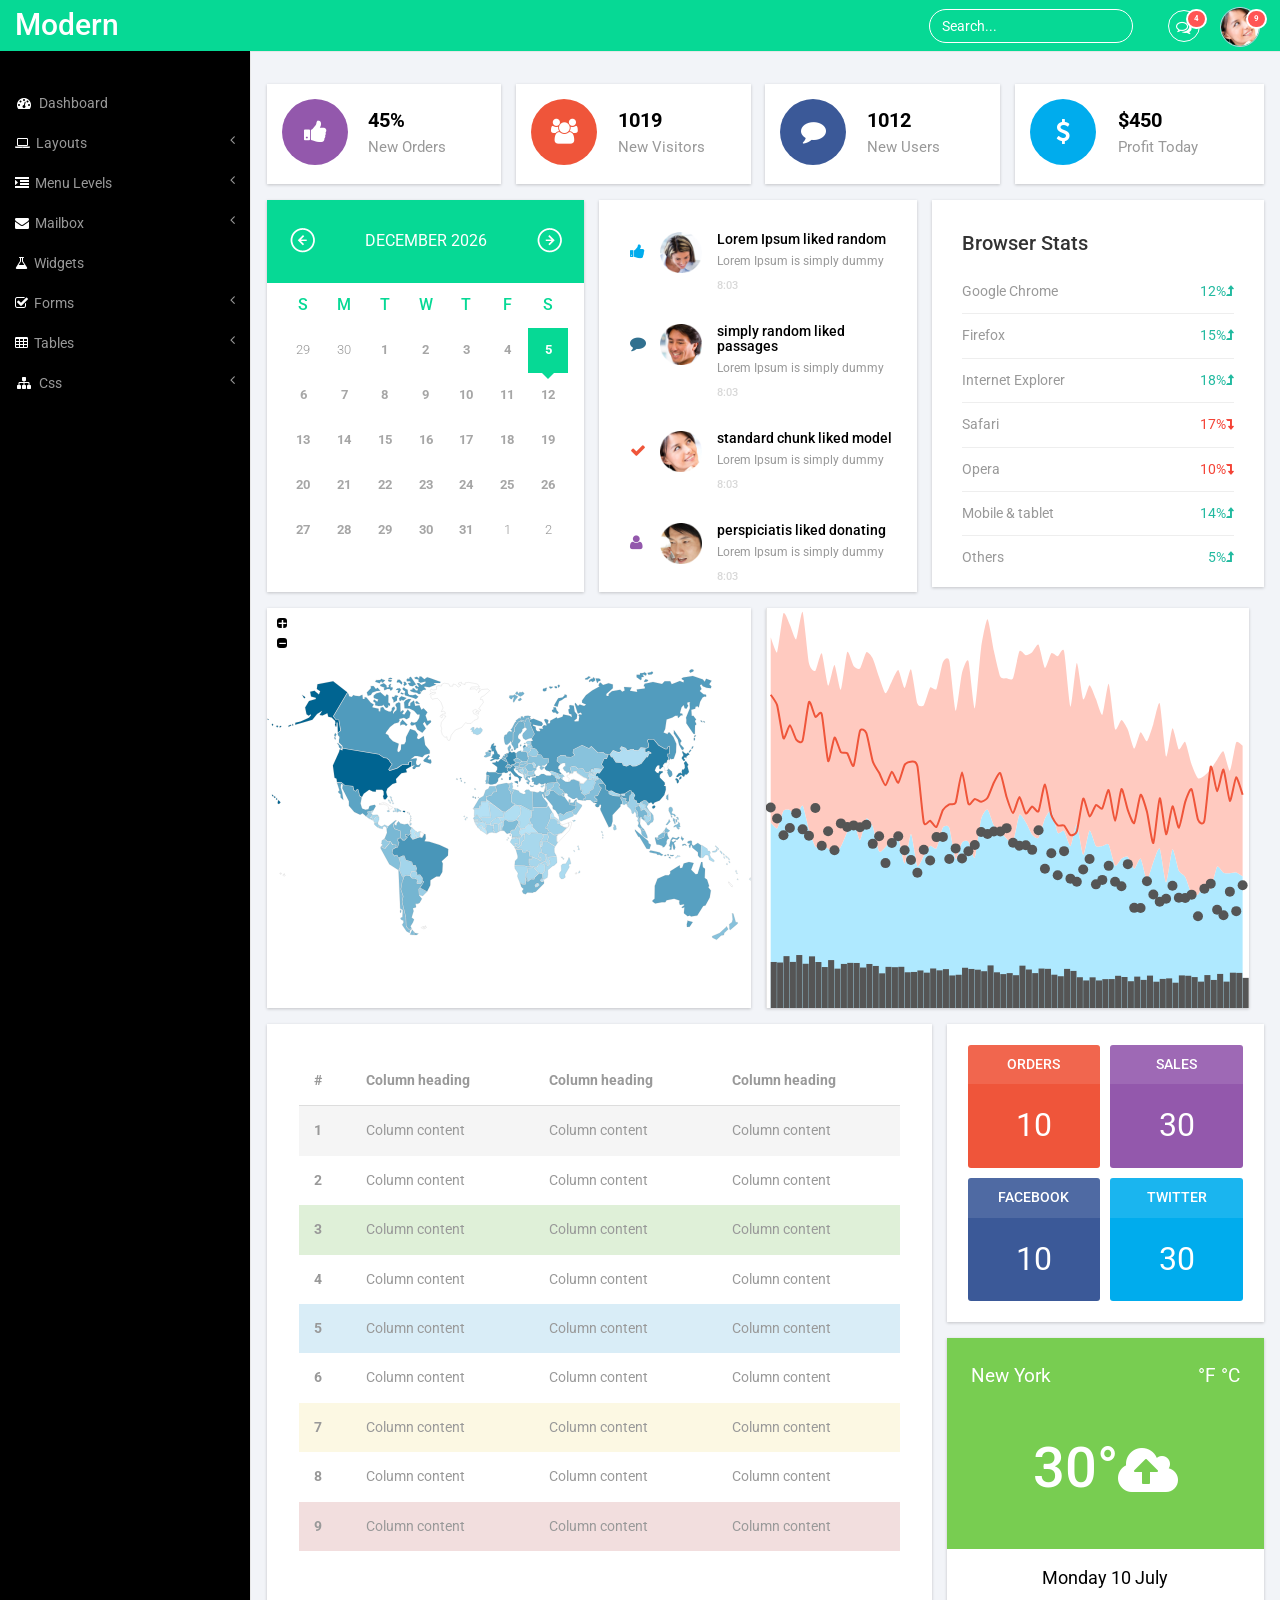
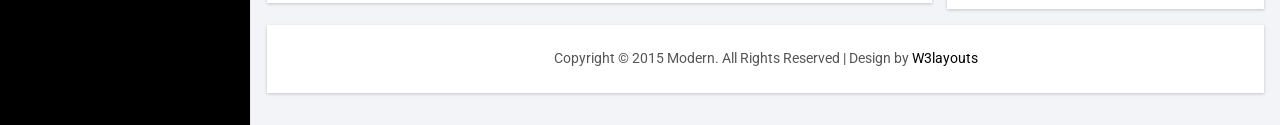
<file: admin_assets/index.html>
<!--
Author: W3layouts
Author URL: http://w3layouts.com
License: Creative Commons Attribution 3.0 Unported
License URL: http://creativecommons.org/licenses/by/3.0/
-->
<!DOCTYPE HTML>
<html>
<head>
<title>Modern an Admin Panel Category Flat Bootstarp Resposive Website Template | Home :: w3layouts</title>
<meta name="viewport" content="width=device-width, initial-scale=1">
<meta http-equiv="Content-Type" content="text/html; charset=utf-8" />
<meta name="keywords" content="Modern Responsive web template, Bootstrap Web Templates, Flat Web Templates, Andriod Compatible web template, 
Smartphone Compatible web template, free webdesigns for Nokia, Samsung, LG, SonyErricsson, Motorola web design" />
<script type="application/x-javascript"> addEventListener("load", function() { setTimeout(hideURLbar, 0); }, false); function hideURLbar(){ window.scrollTo(0,1); } </script>
 <!-- Bootstrap Core CSS -->
<link href="css/bootstrap.min.css" rel='stylesheet' type='text/css' />
<!-- Custom CSS -->
<link href="css/style.css" rel='stylesheet' type='text/css' />
<!-- Graph CSS -->
<link href="css/lines.css" rel='stylesheet' type='text/css' />
<link href="css/font-awesome.css" rel="stylesheet"> 
<!-- jQuery -->
<script src="js/jquery.min.js"></script>
<!----webfonts--->
<link href='http://fonts.googleapis.com/css?family=Roboto:400,100,300,500,700,900' rel='stylesheet' type='text/css'>
<!---//webfonts--->  
<!-- Nav CSS -->
<link href="css/custom.css" rel="stylesheet">
<!-- Metis Menu Plugin JavaScript -->
<script src="js/metisMenu.min.js"></script>
<script src="js/custom.js"></script>
<!-- Graph JavaScript -->
<script src="js/d3.v3.js"></script>
<script src="js/rickshaw.js"></script>
</head>
<body>
<div id="wrapper">
     <!-- Navigation -->
        <nav class="top1 navbar navbar-default navbar-static-top" role="navigation" style="margin-bottom: 0">
            <div class="navbar-header">
                <button type="button" class="navbar-toggle" data-toggle="collapse" data-target=".navbar-collapse">
                    <span class="sr-only">Toggle navigation</span>
                    <span class="icon-bar"></span>
                    <span class="icon-bar"></span>
                    <span class="icon-bar"></span>
                </button>
                <a class="navbar-brand" href="index.html">Modern</a>
            </div>
            <!-- /.navbar-header -->
            <ul class="nav navbar-nav navbar-right">
				<li class="dropdown">
	        		<a href="#" class="dropdown-toggle" data-toggle="dropdown" aria-expanded="false"><i class="fa fa-comments-o"></i><span class="badge">4</span></a>
	        		<ul class="dropdown-menu">
						<li class="dropdown-menu-header">
							<strong>Messages</strong>
							<div class="progress thin">
							  <div class="progress-bar progress-bar-success" role="progressbar" aria-valuenow="40" aria-valuemin="0" aria-valuemax="100" style="width: 40%">
							    <span class="sr-only">40% Complete (success)</span>
							  </div>
							</div>
						</li>
						<li class="avatar">
							<a href="#">
								<img src="images/1.png" alt=""/>
								<div>New message</div>
								<small>1 minute ago</small>
								<span class="label label-info">NEW</span>
							</a>
						</li>
						<li class="avatar">
							<a href="#">
								<img src="images/2.png" alt=""/>
								<div>New message</div>
								<small>1 minute ago</small>
								<span class="label label-info">NEW</span>
							</a>
						</li>
						<li class="avatar">
							<a href="#">
								<img src="images/3.png" alt=""/>
								<div>New message</div>
								<small>1 minute ago</small>
							</a>
						</li>
						<li class="avatar">
							<a href="#">
								<img src="images/4.png" alt=""/>
								<div>New message</div>
								<small>1 minute ago</small>
							</a>
						</li>
						<li class="avatar">
							<a href="#">
								<img src="images/5.png" alt=""/>
								<div>New message</div>
								<small>1 minute ago</small>
							</a>
						</li>
						<li class="avatar">
							<a href="#">
								<img src="images/pic1.png" alt=""/>
								<div>New message</div>
								<small>1 minute ago</small>
							</a>
						</li>
						<li class="dropdown-menu-footer text-center">
							<a href="#">View all messages</a>
						</li>	
	        		</ul>
	      		</li>
			    <li class="dropdown">
	        		<a href="#" class="dropdown-toggle avatar" data-toggle="dropdown"><img src="images/1.png"><span class="badge">9</span></a>
	        		<ul class="dropdown-menu">
						<li class="dropdown-menu-header text-center">
							<strong>Account</strong>
						</li>
						<li class="m_2"><a href="#"><i class="fa fa-bell-o"></i> Updates <span class="label label-info">42</span></a></li>
						<li class="m_2"><a href="#"><i class="fa fa-envelope-o"></i> Messages <span class="label label-success">42</span></a></li>
						<li class="m_2"><a href="#"><i class="fa fa-tasks"></i> Tasks <span class="label label-danger">42</span></a></li>
						<li><a href="#"><i class="fa fa-comments"></i> Comments <span class="label label-warning">42</span></a></li>
						<li class="dropdown-menu-header text-center">
							<strong>Settings</strong>
						</li>
						<li class="m_2"><a href="#"><i class="fa fa-user"></i> Profile</a></li>
						<li class="m_2"><a href="#"><i class="fa fa-wrench"></i> Settings</a></li>
						<li class="m_2"><a href="#"><i class="fa fa-usd"></i> Payments <span class="label label-default">42</span></a></li>
						<li class="m_2"><a href="#"><i class="fa fa-file"></i> Projects <span class="label label-primary">42</span></a></li>
						<li class="divider"></li>
						<li class="m_2"><a href="#"><i class="fa fa-shield"></i> Lock Profile</a></li>
						<li class="m_2"><a href="#"><i class="fa fa-lock"></i> Logout</a></li>	
	        		</ul>
	      		</li>
			</ul>
			<form class="navbar-form navbar-right">
              <input type="text" class="form-control" value="Search..." onfocus="this.value = '';" onblur="if (this.value == '') {this.value = 'Search...';}">
            </form>
            <div class="navbar-default sidebar" role="navigation">
                <div class="sidebar-nav navbar-collapse">
                    <ul class="nav" id="side-menu">
                        <li>
                            <a href="index.html"><i class="fa fa-dashboard fa-fw nav_icon"></i>Dashboard</a>
                        </li>
                        <li>
                            <a href="#"><i class="fa fa-laptop nav_icon"></i>Layouts<span class="fa arrow"></span></a>
                            <ul class="nav nav-second-level">
                                <li>
                                    <a href="grids.html">Grid System</a>
                                </li>
                            </ul>
                            <!-- /.nav-second-level -->
                        </li>
                        <li>
                            <a href="#"><i class="fa fa-indent nav_icon"></i>Menu Levels<span class="fa arrow"></span></a>
                            <ul class="nav nav-second-level">
                                <li>
                                    <a href="graphs.html">Graphs</a>
                                </li>
                                <li>
                                    <a href="typography.html">Typography</a>
                                </li>
                            </ul>
                            <!-- /.nav-second-level -->
                        </li>
                        <li>
                            <a href="#"><i class="fa fa-envelope nav_icon"></i>Mailbox<span class="fa arrow"></span></a>
                            <ul class="nav nav-second-level">
                                <li>
                                    <a href="inbox.html">Inbox</a>
                                </li>
                                <li>
                                    <a href="compose.html">Compose email</a>
                                </li>
                            </ul>
                            <!-- /.nav-second-level -->
                        </li>
                        <li>
                            <a href="widgets.html"><i class="fa fa-flask nav_icon"></i>Widgets</a>
                        </li>
                         <li>
                            <a href="#"><i class="fa fa-check-square-o nav_icon"></i>Forms<span class="fa arrow"></span></a>
                            <ul class="nav nav-second-level">
                                <li>
                                    <a href="forms.html">Basic Forms</a>
                                </li>
                                <li>
                                    <a href="validation.html">Validation</a>
                                </li>
                            </ul>
                            <!-- /.nav-second-level -->
                        </li>
                        <li>
                            <a href="#"><i class="fa fa-table nav_icon"></i>Tables<span class="fa arrow"></span></a>
                            <ul class="nav nav-second-level">
                                <li>
                                    <a href="basic_tables.html">Basic Tables</a>
                                </li>
                            </ul>
                            <!-- /.nav-second-level -->
                        </li>
                        <li>
                            <a href="#"><i class="fa fa-sitemap fa-fw nav_icon"></i>Css<span class="fa arrow"></span></a>
                            <ul class="nav nav-second-level">
                                <li>
                                    <a href="media.html">Media</a>
                                </li>
                                <li>
                                    <a href="login.html">Login</a>
                                </li>
                            </ul>
                            <!-- /.nav-second-level -->
                        </li>
                    </ul>
                </div>
                <!-- /.sidebar-collapse -->
            </div>
            <!-- /.navbar-static-side -->
        </nav>
        <div id="page-wrapper">
        <div class="graphs">
     	<div class="col_3">
        	<div class="col-md-3 widget widget1">
        		<div class="r3_counter_box">
                    <i class="pull-left fa fa-thumbs-up icon-rounded"></i>
                    <div class="stats">
                      <h5><strong>45%</strong></h5>
                      <span>New Orders</span>
                    </div>
                </div>
        	</div>
        	<div class="col-md-3 widget widget1">
        		<div class="r3_counter_box">
                    <i class="pull-left fa fa-users user1 icon-rounded"></i>
                    <div class="stats">
                      <h5><strong>1019</strong></h5>
                      <span>New Visitors</span>
                    </div>
                </div>
        	</div>
        	<div class="col-md-3 widget widget1">
        		<div class="r3_counter_box">
                    <i class="pull-left fa fa-comment user2 icon-rounded"></i>
                    <div class="stats">
                      <h5><strong>1012</strong></h5>
                      <span>New Users</span>
                    </div>
                </div>
        	</div>
        	<div class="col-md-3 widget">
        		<div class="r3_counter_box">
                    <i class="pull-left fa fa-dollar dollar1 icon-rounded"></i>
                    <div class="stats">
                      <h5><strong>$450</strong></h5>
                      <span>Profit Today</span>
                    </div>
                </div>
        	 </div>
        	<div class="clearfix"> </div>
      </div>
      <div class="col_1">
		    <div class="col-md-4 span_7">	
		      <div class="cal1 cal_2"><div class="clndr"><div class="clndr-controls"><div class="clndr-control-button"><p class="clndr-previous-button">previous</p></div><div class="month">July 2015</div><div class="clndr-control-button rightalign"><p class="clndr-next-button">next</p></div></div><table class="clndr-table" border="0" cellspacing="0" cellpadding="0"><thead><tr class="header-days"><td class="header-day">S</td><td class="header-day">M</td><td class="header-day">T</td><td class="header-day">W</td><td class="header-day">T</td><td class="header-day">F</td><td class="header-day">S</td></tr></thead><tbody><tr><td class="day adjacent-month last-month calendar-day-2015-06-28"><div class="day-contents">28</div></td><td class="day adjacent-month last-month calendar-day-2015-06-29"><div class="day-contents">29</div></td><td class="day adjacent-month last-month calendar-day-2015-06-30"><div class="day-contents">30</div></td><td class="day calendar-day-2015-07-01"><div class="day-contents">1</div></td><td class="day calendar-day-2015-07-02"><div class="day-contents">2</div></td><td class="day calendar-day-2015-07-03"><div class="day-contents">3</div></td><td class="day calendar-day-2015-07-04"><div class="day-contents">4</div></td></tr><tr><td class="day calendar-day-2015-07-05"><div class="day-contents">5</div></td><td class="day calendar-day-2015-07-06"><div class="day-contents">6</div></td><td class="day calendar-day-2015-07-07"><div class="day-contents">7</div></td><td class="day calendar-day-2015-07-08"><div class="day-contents">8</div></td><td class="day calendar-day-2015-07-09"><div class="day-contents">9</div></td><td class="day calendar-day-2015-07-10"><div class="day-contents">10</div></td><td class="day calendar-day-2015-07-11"><div class="day-contents">11</div></td></tr><tr><td class="day calendar-day-2015-07-12"><div class="day-contents">12</div></td><td class="day calendar-day-2015-07-13"><div class="day-contents">13</div></td><td class="day calendar-day-2015-07-14"><div class="day-contents">14</div></td><td class="day calendar-day-2015-07-15"><div class="day-contents">15</div></td><td class="day calendar-day-2015-07-16"><div class="day-contents">16</div></td><td class="day calendar-day-2015-07-17"><div class="day-contents">17</div></td><td class="day calendar-day-2015-07-18"><div class="day-contents">18</div></td></tr><tr><td class="day calendar-day-2015-07-19"><div class="day-contents">19</div></td><td class="day calendar-day-2015-07-20"><div class="day-contents">20</div></td><td class="day calendar-day-2015-07-21"><div class="day-contents">21</div></td><td class="day calendar-day-2015-07-22"><div class="day-contents">22</div></td><td class="day calendar-day-2015-07-23"><div class="day-contents">23</div></td><td class="day calendar-day-2015-07-24"><div class="day-contents">24</div></td><td class="day calendar-day-2015-07-25"><div class="day-contents">25</div></td></tr><tr><td class="day calendar-day-2015-07-26"><div class="day-contents">26</div></td><td class="day calendar-day-2015-07-27"><div class="day-contents">27</div></td><td class="day calendar-day-2015-07-28"><div class="day-contents">28</div></td><td class="day calendar-day-2015-07-29"><div class="day-contents">29</div></td><td class="day calendar-day-2015-07-30"><div class="day-contents">30</div></td><td class="day calendar-day-2015-07-31"><div class="day-contents">31</div></td><td class="day adjacent-month next-month calendar-day-2015-08-01"><div class="day-contents">1</div></td></tr></tbody></table></div></div>
		    </div>
		    <div class="col-md-4 span_8">
		       <div class="activity_box">
		        <div class="scrollbar" id="style-2">
                   <div class="activity-row">
	                 <div class="col-xs-1"><i class="fa fa-thumbs-up text-info icon_13"> </i>  </div>
	                 <div class="col-xs-3 activity-img"><img src='images/5.png' class="img-responsive" alt=""/></div>
	                 <div class="col-xs-8 activity-desc">
	                 	<h5><a href="#">Lorem Ipsum</a> liked <a href="#">random</a></h5>
	                    <p>Lorem Ipsum is simply dummy</p>
	                    <h6>8:03</h6>
	                 </div>
	                 <div class="clearfix"> </div>
                    </div>
	  			    <div class="activity-row">
	                 <div class="col-xs-1"><i class="fa fa-comment text-info"></i> </div>
	                 <div class="col-xs-3 activity-img"><img src='images/3.png' class="img-responsive" alt=""/></div>
	                 <div class="col-xs-8 activity-desc">
	                 	<h5><a href="#">simply random</a> liked <a href="#">passages</a></h5>
	                    <p>Lorem Ipsum is simply dummy</p>
	                    <h6>8:03</h6>
	                 </div>
	                 <div class="clearfix"> </div>
                    </div>
                    <div class="activity-row">
	                 <div class="col-xs-1"><i class="fa fa-check text-info icon_11"></i></div>
	                 <div class="col-xs-3 activity-img"><img src='images/1.png' class="img-responsive" alt=""/></div>
	                 <div class="col-xs-8 activity-desc">
	                 	<h5><a href="#">standard chunk</a> liked <a href="#">model</a></h5>
	                    <p>Lorem Ipsum is simply dummy</p>
	                    <h6>8:03</h6>
	                 </div>
	                 <div class="clearfix"> </div>
                    </div>
                    <div class="activity-row1">
	                 <div class="col-xs-1"><i class="fa fa-user text-info icon_12"></i></div>
	                 <div class="col-xs-3 activity-img"><img src='images/4.png' class="img-responsive" alt=""/></div>
	                 <div class="col-xs-8 activity-desc">
	                 	<h5><a href="#">perspiciatis</a> liked <a href="#">donating</a></h5>
	                    <p>Lorem Ipsum is simply dummy</p>
	                    <h6>8:03</h6>
	                 </div>
	                 <div class="clearfix"> </div>
                     </div>
	  		        </div>
		          </div>
		    </div>
			<div class="col-md-4 stats-info">
                <div class="panel-heading">
                    <h4 class="panel-title">Browser Stats</h4>
                </div>
                <div class="panel-body">
                    <ul class="list-unstyled">
                        <li>Google Chrome<div class="text-success pull-right">12%<i class="fa fa-level-up"></i></div></li>
                        <li>Firefox<div class="text-success pull-right">15%<i class="fa fa-level-up"></i></div></li>
                        <li>Internet Explorer<div class="text-success pull-right">18%<i class="fa fa-level-up"></i></div></li>
                        <li>Safari<div class="text-danger pull-right">17%<i class="fa fa-level-down"></i></div></li>
                        <li>Opera<div class="text-danger pull-right">10%<i class="fa fa-level-down"></i></div></li>
                        <li>Mobile &amp; tablet<div class="text-success pull-right">14%<i class="fa fa-level-up"></i></div></li>
                        <li class="last">Others<div class="text-success pull-right">5%<i class="fa fa-level-up"></i></div></li> 
                    </ul>
                </div>
            </div>
            <div class="clearfix"> </div>
	  </div>
	  <div class="span_11">
		<div class="col-md-6 col_4">
		  <div class="map_container"><div id="vmap" style="width: 100%; height: 400px;"></div></div>
		  <!----Calender -------->
			<link rel="stylesheet" href="css/clndr.css" type="text/css" />
			<script src="js/underscore-min.js" type="text/javascript"></script>
			<script src= "js/moment-2.2.1.js" type="text/javascript"></script>
			<script src="js/clndr.js" type="text/javascript"></script>
			<script src="js/site.js" type="text/javascript"></script>
			<!----End Calender -------->
		</div>
		<div class="col-md-6 col_5">
		  <div id="chart_container">
		   <div id="chart"></div>
	       <div id="slider"></div>
<script>

var seriesData = [ [], [], [], [], [] ];
var random = new Rickshaw.Fixtures.RandomData(50);

for (var i = 0; i < 75; i++) {
	random.addData(seriesData);
}

var graph = new Rickshaw.Graph( {
	element: document.getElementById("chart"),
	renderer: 'multi',
	
	dotSize: 5,
	series: [
		{
			name: 'temperature',
			data: seriesData.shift(),
			color: '#AFE9FF',
			renderer: 'stack'
		}, {
			name: 'heat index',
			data: seriesData.shift(),
			color: '#FFCAC0',
			renderer: 'stack'
		}, {
			name: 'dewpoint',
			data: seriesData.shift(),
			color: '#555',
			renderer: 'scatterplot'
		}, {
			name: 'pop',
			data: seriesData.shift().map(function(d) { return { x: d.x, y: d.y / 4 } }),
			color: '#555',
			renderer: 'bar'
		}, {
			name: 'humidity',
			data: seriesData.shift().map(function(d) { return { x: d.x, y: d.y * 1.5 } }),
			renderer: 'line',
			color: '#ef553a'
		}
	]
} );


graph.render();

var detail = new Rickshaw.Graph.HoverDetail({
	graph: graph
});
</script>
</div>
	      <!-- map -->
<link href="css/jqvmap.css" rel='stylesheet' type='text/css' />
<script src="js/jquery.vmap.js"></script>
<script src="js/jquery.vmap.sampledata.js" type="text/javascript"></script>
<script src="js/jquery.vmap.world.js" type="text/javascript"></script>
<script type="text/javascript">
	jQuery(document).ready(function() {
		jQuery('#vmap').vectorMap({
		    map: 'world_en',
		    backgroundColor: '#333333',
		    color: '#ffffff',
		    hoverOpacity: 0.7,
		    selectedColor: '#666666',
		    enableZoom: true,
		    showTooltip: true,
		    values: sample_data,
		    scaleColors: ['#C8EEFF', '#006491'],
		    normalizeFunction: 'polynomial'
		});
	});
</script>
<!-- //map -->
       </div>
       <div class="clearfix"> </div>
    </div>
    <div class="content_bottom">
     <div class="col-md-8 span_3">
		  <div class="bs-example1" data-example-id="contextual-table">
		    <table class="table">
		      <thead>
		        <tr>
		          <th>#</th>
		          <th>Column heading</th>
		          <th>Column heading</th>
		          <th>Column heading</th>
		        </tr>
		      </thead>
		      <tbody>
		        <tr class="active">
		          <th scope="row">1</th>
		          <td>Column content</td>
		          <td>Column content</td>
		          <td>Column content</td>
		        </tr>
		        <tr>
		          <th scope="row">2</th>
		          <td>Column content</td>
		          <td>Column content</td>
		          <td>Column content</td>
		        </tr>
		        <tr class="success">
		          <th scope="row">3</th>
		          <td>Column content</td>
		          <td>Column content</td>
		          <td>Column content</td>
		        </tr>
		        <tr>
		          <th scope="row">4</th>
		          <td>Column content</td>
		          <td>Column content</td>
		          <td>Column content</td>
		        </tr>
		        <tr class="info">
		          <th scope="row">5</th>
		          <td>Column content</td>
		          <td>Column content</td>
		          <td>Column content</td>
		        </tr>
		        <tr>
		          <th scope="row">6</th>
		          <td>Column content</td>
		          <td>Column content</td>
		          <td>Column content</td>
		        </tr>
		        <tr class="warning">
		          <th scope="row">7</th>
		          <td>Column content</td>
		          <td>Column content</td>
		          <td>Column content</td>
		        </tr>
		        <tr>
		          <th scope="row">8</th>
		          <td>Column content</td>
		          <td>Column content</td>
		          <td>Column content</td>
		        </tr>
		        <tr class="danger">
		          <th scope="row">9</th>
		          <td>Column content</td>
		          <td>Column content</td>
		          <td>Column content</td>
		        </tr>
		      </tbody>
		    </table>
		   </div>
	   </div>
	   <div class="col-md-4 span_4">
		 <div class="col_2">
		  <div class="box_1">
		   <div class="col-md-6 col_1_of_2 span_1_of_2">
             <a class="tiles_info">
			    <div class="tiles-head red1">
			        <div class="text-center">Orders</div>
			    </div>
			    <div class="tiles-body red">10</div>
			 </a>
		   </div>
		   <div class="col-md-6 col_1_of_2 span_1_of_2">
              <a class="tiles_info tiles_blue">
			    <div class="tiles-head tiles_blue1">
			        <div class="text-center">Sales</div>
			    </div>
			    <div class="tiles-body blue1">30</div>
			  </a>
		   </div>
		   <div class="clearfix"> </div>
		 </div>
		 <div class="box_1">
		   <div class="col-md-6 col_1_of_2 span_1_of_2">
             <a class="tiles_info">
			    <div class="tiles-head fb1">
			        <div class="text-center">Facebook</div>
			    </div>
			    <div class="tiles-body fb2">10</div>
			 </a>
		   </div>
		   <div class="col-md-6 col_1_of_2 span_1_of_2">
              <a class="tiles_info tiles_blue">
			    <div class="tiles-head tw1">
			        <div class="text-center">Twitter</div>
			    </div>
			    <div class="tiles-body tw2">30</div>
			  </a>
		   </div>
		   <div class="clearfix"> </div>
		   </div>
		  </div>
		  <div class="cloud">
			<div class="grid-date">
				<div class="date">
					<p class="date-in">New York</p>
					<span class="date-on">°F °C </span>
					<div class="clearfix"> </div>							
				</div>
				<h4>30°<i class="fa fa-cloud-upload"> </i></h4>
			</div>
			<p class="monday">Monday 10 July</p>
		  </div>
		</div>
		<div class="clearfix"> </div>
	    </div>
		<div class="copy">
            <p>Copyright &copy; 2015 Modern. All Rights Reserved | Design by <a href="http://w3layouts.com/" target="_blank">W3layouts</a> </p>
	    </div>
		</div>
       </div>
      <!-- /#page-wrapper -->
   </div>
    <!-- /#wrapper -->
    <!-- Bootstrap Core JavaScript -->
    <script src="js/bootstrap.min.js"></script>
</body>
</html>
</file>
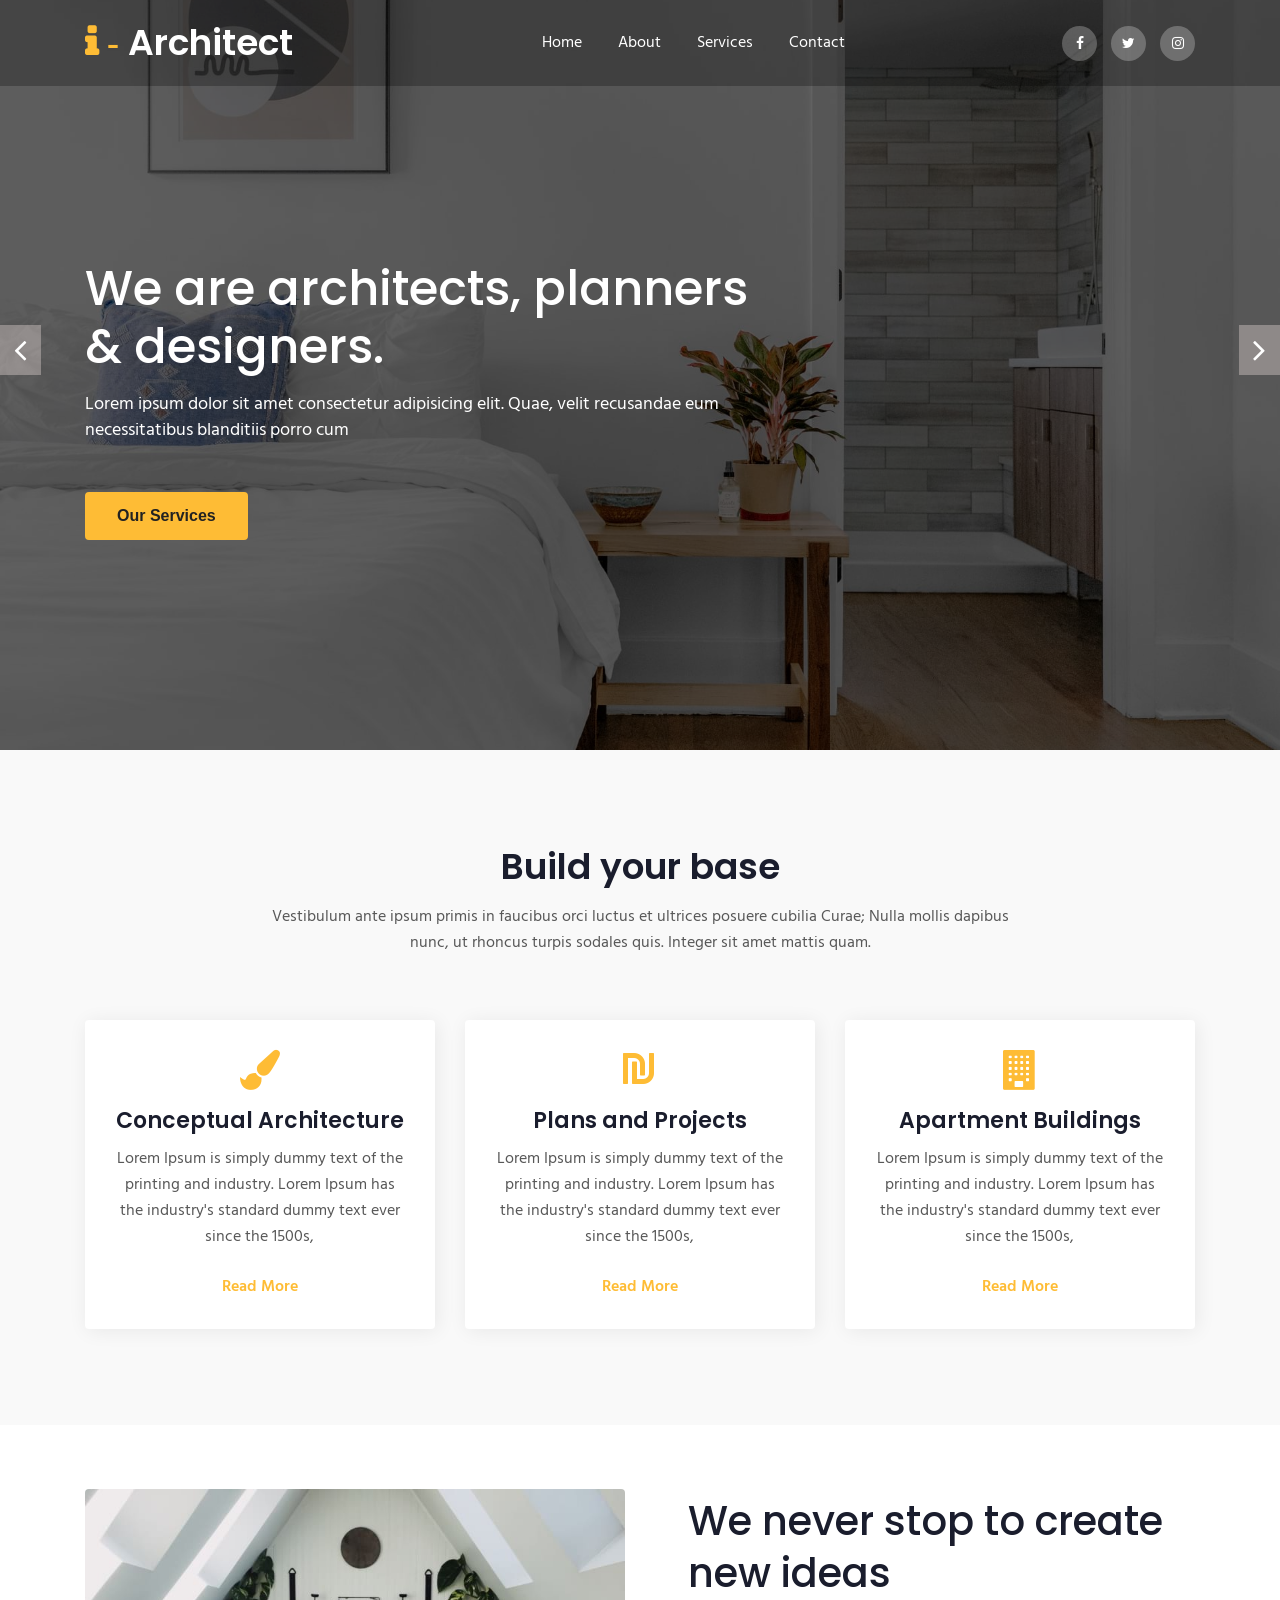
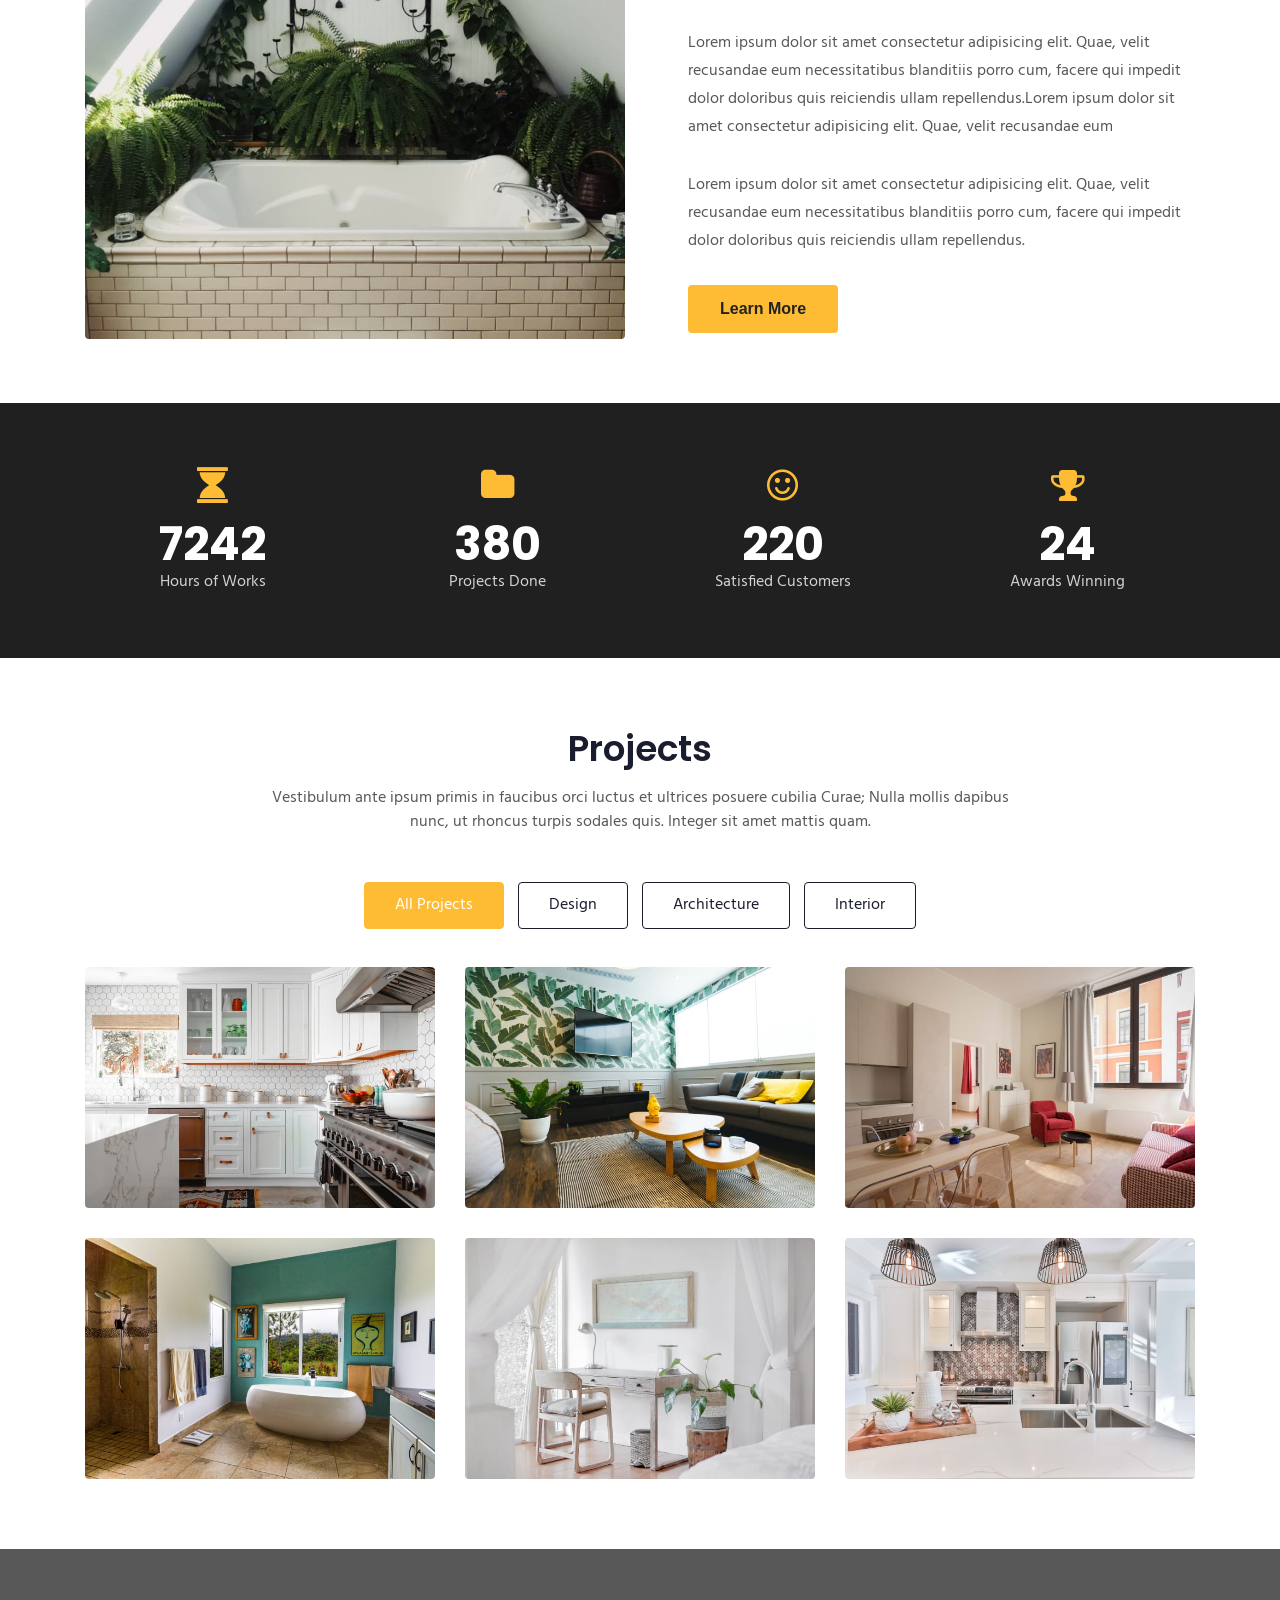
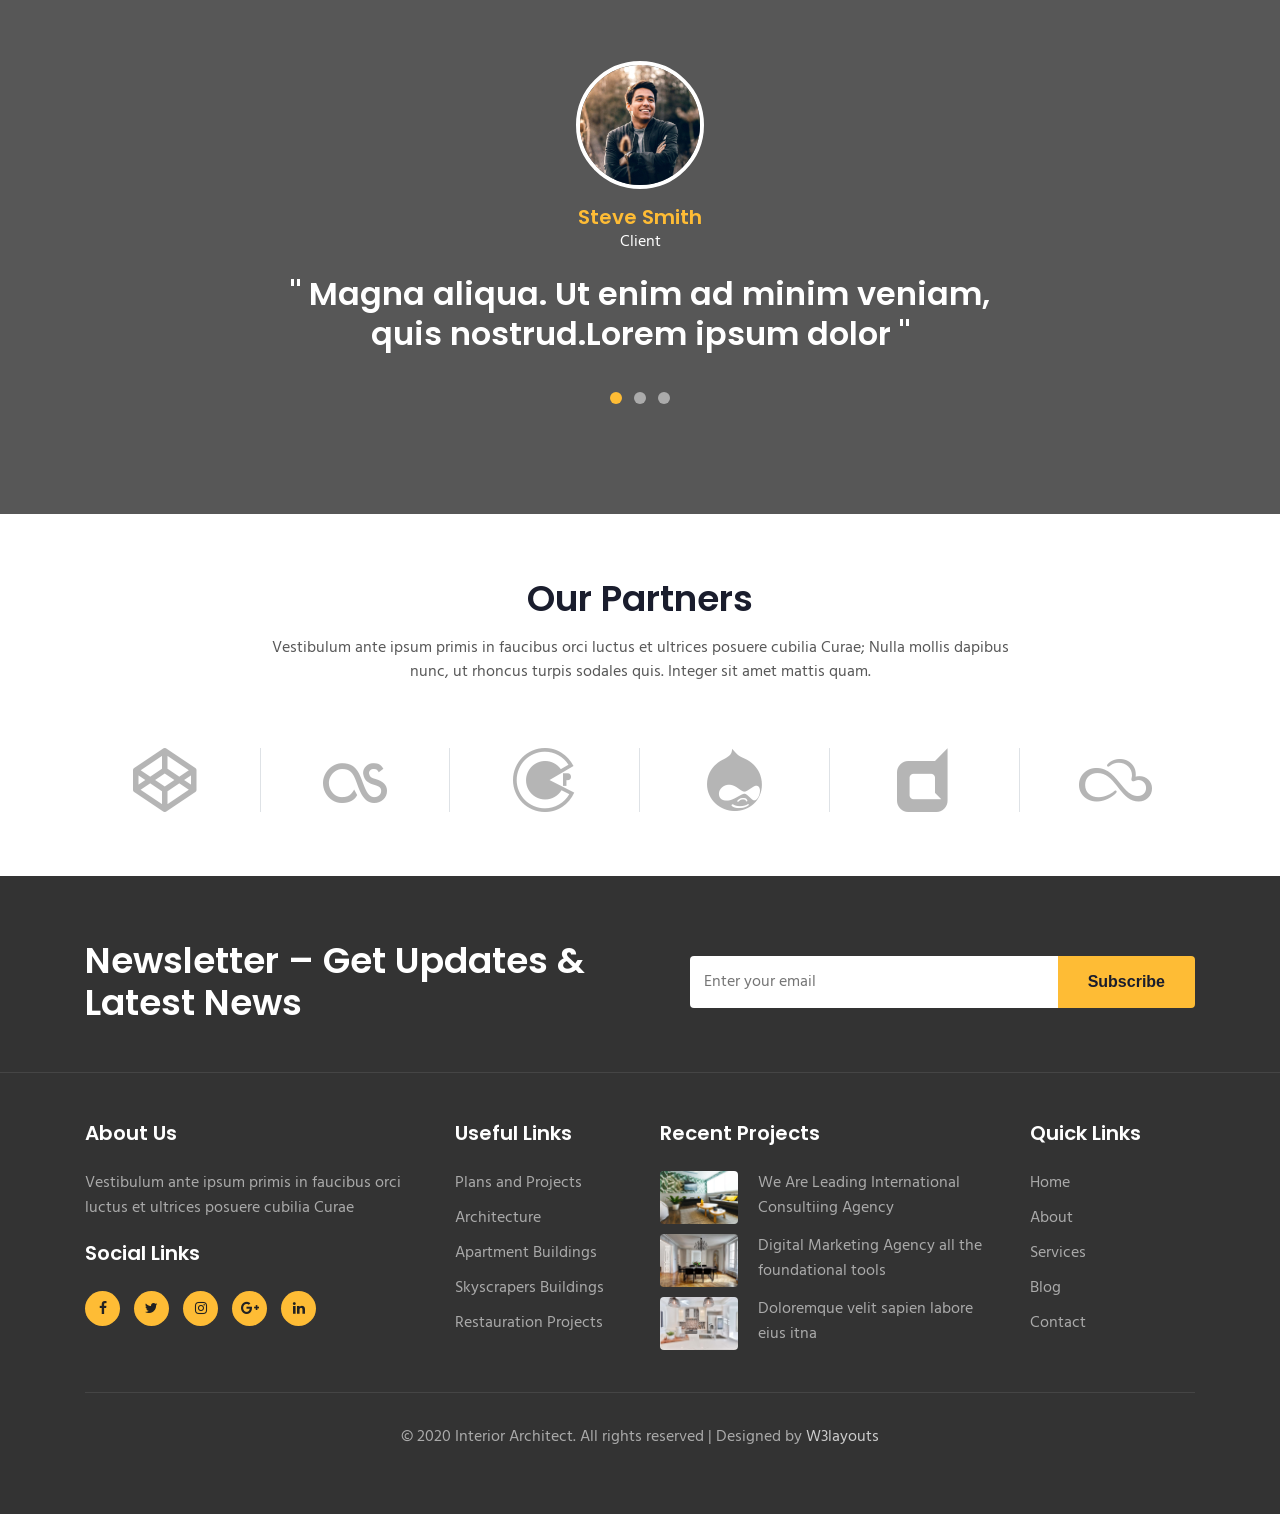
<file: architect_assets/index.html>
<!--
Author: W3layouts
Author URL: http://w3layouts.com
-->
<!doctype html>
<html lang="en">
  <head>
    <!-- Required meta tags -->
    <meta charset="utf-8">
    <meta name="viewport" content="width=device-width, initial-scale=1, shrink-to-fit=no">

    <title>Interior Architect an Interior Category Bootstrap Responsive Website Template | Home :: W3layouts</title>
     <!-- web fonts -->
    <link href="//fonts.googleapis.com/css?family=Poppins:300,400,500,600,700,800,900&display=swap" rel="stylesheet">
    <link href="//fonts.googleapis.com/css?family=Hind&display=swap" rel="stylesheet">
    <!-- //web fonts -->
    <!-- Template CSS -->
    <link rel="stylesheet" href="assets/css/style-starter.css">
  </head>
  <body>

<section class="w3l-bootstrap-header">
  <nav class="navbar navbar-expand-lg navbar-light py-lg-3 py-2">
    <div class="container">
      <a class="navbar-brand" href="index.html"><span class="fa fa-info"> -</span> Architect</a>
      <!-- if logo is image enable this   
    <a class="navbar-brand" href="#index.html">
        <img src="image-path" alt="Your logo" title="Your logo" style="height:35px;" />
    </a> -->
      <button class="navbar-toggler" type="button" data-toggle="collapse" data-target="#navbarSupportedContent"
        aria-controls="navbarSupportedContent" aria-expanded="false" aria-label="Toggle navigation">
        <span class="navbar-toggler-icon fa fa-bars"></span>
      </button>

      <div class="collapse navbar-collapse" id="navbarSupportedContent">
        <ul class="navbar-nav mx-auto">
          <li class="nav-item">
            <a class="nav-link" href="index.html">Home</a>
          </li>
          <li class="nav-item">
            <a class="nav-link" href="about.html">About</a>
          </li>
          <li class="nav-item">
            <a class="nav-link" href="services.html">Services</a>
          </li>
         
        
          <li class="nav-item">
            <a class="nav-link" href="contact.html">Contact</a>
          </li>
        </ul>
        <div class="main-social-head">
            <a href="#facebook" class="facebook"><span class="fa fa-facebook"></span></a>
            <a href="#twitter" class="twitter"><span class="fa fa-twitter"></span></a>
            <a href="#instagram" class="instagram"><span class="fa fa-instagram"></span></a>
        </div>
      </div>
    </div>
  </nav>
</section>
<section class="w3l-main-slider" id="home">
  <!-- main-slider -->
  <div class="companies20-content">
    
    <div class="owl-one owl-carousel owl-theme">
      <div class="item">
        <li>
          <div class="slider-info banner-view bg bg2" data-selector=".bg.bg2">
            <div class="banner-info">
              <div class="container">
                <div class="banner-info-bg mr-auto">
                  <h5> We are architects, planners &amp; designers.</h5>
                  <p>Lorem ipsum dolor sit amet consectetur adipisicing elit. Quae, velit recusandae eum necessitatibus blanditiis porro cum</p>
                  <a class="btn btn-secondary btn-theme2 mt-md-5 mt-4" href="services.html"> Our Services</a>
                </div>
              </div>
            </div>
          </div>
        </li>
      </div>
      <div class="item">
        <li>
          <div class="slider-info  banner-view banner-top1 bg bg2" data-selector=".bg.bg2">
            <div class="banner-info">
              <div class="container">
                <div class="banner-info-bg mr-auto">
                  <h5>We Create Beautiful Home Exteriors.</h5>
                  <p>Lorem ipsum dolor sit amet consectetur adipisicing elit. Quae, velit recusandae eum necessitatibus blanditiis porro cum</p>
                  <a class="btn btn-secondary btn-theme2 mt-md-5 mt-4" href="contact.html"> Contact Us</a>
                </div>
              </div>
            </div>
          </div>
        </li>
      </div>
      <div class="item">
        <li>
          <div class="slider-info banner-view banner-top2 bg bg2" data-selector=".bg.bg2">
            <div class="banner-info">
              <div class="container">
                <div class="banner-info-bg mr-auto">
                  <h5>Exceptional Designing For Exceptional Spaces</h5>
                  <p>Lorem ipsum dolor sit amet consectetur adipisicing elit. Quae, velit recusandae eum necessitatibus blanditiis porro cum</p>
                  <a class="btn btn-secondary btn-theme2 mt-md-5 mt-4" href="about.html"> About Us</a>
                </div>
              </div>
            </div>
          </div>
        </li>
      </div>
      <div class="item">
        <li>
          <div class="slider-info banner-view banner-top3 bg bg2" data-selector=".bg.bg2">
            <div class="banner-info">
              <div class="container">
                <div class="banner-info-bg mr-auto">
                  <h5>Giving Your Home a New Style Every Style</h5>
                  <p>Lorem ipsum dolor sit amet consectetur adipisicing elit. Quae, velit recusandae eum necessitatibus blanditiis porro cum</p>
                  <a class="btn btn-secondary btn-theme2 mt-md-5 mt-4" href="services.html">Read More</a>
                </div>
              </div>
            </div>
          </div>
        </li>
      </div>
    </div>
  </div>

</div>


  <script src="assets/js/owl.carousel.js"></script>
  <!-- script for -->
  <script>
    $(document).ready(function () {
      $('.owl-one').owlCarousel({
        loop: true,
        margin: 0,
        nav: false,
        responsiveClass: true,
        autoplay: false,
        autoplayTimeout: 5000,
        autoplaySpeed: 1000,
        autoplayHoverPause: false,
        responsive: {
          0: {
            items: 1,
            nav: false
          },
          480: {
            items: 1,
            nav: false
          },
          667: {
            items: 1,
            nav: true
          },
          1000: {
            items: 1,
            nav: true
          }
        }
      })
    })
  </script>
  <!-- //script -->
  <!-- /main-slider -->
</section>
 <!--  services section -->
<section class="w3l-index6" id="about">
  <div class="features-with-17_sur py-5">
    <div class="container py-lg-5">
      <div class="heading text-center mx-auto mb-5">
        <h3 class="head">Build your base</h3>
        <p class="my-3 head"> Vestibulum ante ipsum primis in faucibus orci luctus et ultrices posuere cubilia Curae;
        Nulla mollis dapibus nunc, ut rhoncus
        turpis sodales quis. Integer sit amet mattis quam.</p>
      </div>
      <div class="features-with-17-top_sur mt-5 pt-3">
        <div class="row">
          <div class="col-lg-4 col-md-6 mt-md-0 mt-4">
            <div class="features-with-17-right-tp_sur">
              <div class="features-with-17-left1 mb-3">
                <span class="fa fa-paint-brush" aria-hidden="true"></span>
              </div>
              <div class="features-with-17-left2">
                <h6><a href="#url">Conceptual Architecture</a></h6>
                <p> Lorem Ipsum is simply dummy text of the printing and industry.
                  Lorem Ipsum has the industry's standard dummy text ever since the 1500s,</p>
                  <a href="services.html" class="actionbg">Read More </a>
              </div>
            </div>
          </div>
          <div class="col-lg-4 col-md-6 mt-md-0 mt-5">
            <div class="features-with-17-right-tp_sur">
              <div class="features-with-17-left1 mb-3">
                <span class="fa fa-ils" aria-hidden="true"></span>
              </div>
              <div class="features-with-17-left2">
                <h6><a href="#url">Plans and Projects</a></h6>
                <p> Lorem Ipsum is simply dummy text of the printing and industry.
                  Lorem Ipsum has the industry's standard dummy text ever since the 1500s,</p>
                  <a href="services.html" class="actionbg">Read More </a>
              </div>
            </div>
          </div>
          <div class="col-lg-4 col-md-6 mt-lg-0 mt-5">
            <div class="features-with-17-right-tp_sur">
              <div class="features-with-17-left1 mb-3">
                <span class="fa fa-building" aria-hidden="true"></span>
              </div>
              <div class="features-with-17-left2">
                <h6><a href="#url">Apartment Buildings</a> </h6>
                <p> Lorem Ipsum is simply dummy text of the printing and industry.
                  Lorem Ipsum has the industry's standard dummy text ever since the 1500s,</p>
                  <a href="services.html" class="actionbg">Read More </a>
              </div>
            </div>
          </div>
        </div>
      </div>
    </div>
  </div>
</section>
 <!--  //services section -->
 <!--  About section -->
 <div class="w3l-about1 py-5" id="about">
  <div class="container py-lg-3">
   
    <div class="aboutgrids row">
      <div class="col-lg-6 aboutgrid2">
        <img src="assets/images/a2.jpg" alt="about image" class="img-fluid" />
      </div>
      <div class="col-lg-6 aboutgrid1 mt-lg-0 mt-4 pl-lg-5">
        <h4>We never stop to create new ideas</h4>
        <p>Lorem ipsum dolor sit amet consectetur adipisicing elit. Quae, velit recusandae eum necessitatibus blanditiis porro cum, facere qui impedit dolor doloribus quis reiciendis ullam repellendus.Lorem ipsum dolor sit amet consectetur adipisicing elit. Quae, velit recusandae eum </p>
        <p>Lorem ipsum dolor sit amet consectetur adipisicing elit. Quae, velit recusandae eum necessitatibus blanditiis porro cum, facere qui impedit dolor doloribus quis reiciendis ullam repellendus.</p>

        <a class="btn btn-secondary btn-theme2" href="about.html"> Learn More</a>
      </div>
    </div>
  </div>
</div>
 <!--  //About section -->
<!-- specifications -->
<section class="w3l-specifications-9">
    <div class="main-w3 py-5" id="stats">
        <div class="container py-md-3">
            
           <div class="main-cont-wthree-fea row ">
                <div class="grids-speci1 col-lg-3 col-6">
                    <div class="spec-2 text-center">
                     <span class="fa fa-hourglass"></span>
                    <h3 class="title-spe">7242</h3>
                    <p>Hours of Works</p>
                </div>
                </div>
                <div class="grids-speci1 midd-eff-spe col-lg-3 col-6">
                    <div class="spec-2 text-center">
                        <span class="fa fa-folder"></span>
                    <h3 class="title-spe">380</h3>
                    <p>Projects Done</p>
                    </div>
                </div>
                <div class="grids-speci1 las-but col-lg-3 col-6  mt-lg-0 mt-4">
                    <div class="spec-2 text-center">
                        <span class="fa fa-smile-o"></span>
                    <h3 class="title-spe">220</h3>
                    <p>Satisfied Customers</p>
                    </div>
                </div>
                <div class="grids-speci1 las-t col-lg-3 col-6  mt-lg-0 mt-4">
                    <div class="spec-2 text-center">
                        <span class="fa fa-trophy"></span>
                        <h3 class="title-spe">24 </h3>
                        <p>Awards Winning</p>
                        </div>
                    </div>
            </div>
            
        </div>
    </div>
    <!-- //specifications -->
</section>
<div class="products-4" id="gallery">
    <!-- Products4 block -->
    <div id="products4-block" class="text-center">
        <div class="container">
            <div class="heading text-center mx-auto mb-5">
                <h3 class="head">Projects</h3>
                <p class="my-3 head"> Vestibulum ante ipsum primis in faucibus orci luctus et ultrices posuere cubilia Curae;
                Nulla mollis dapibus nunc, ut rhoncus
                turpis sodales quis. Integer sit amet mattis quam.</p>
              </div>
            <input id="tab1" type="radio" name="tabs" checked>
            <label class="tabtle" for="tab1">All Projects</label>

            <input id="tab2" type="radio" name="tabs">
            <label class="tabtle" for="tab2">Design</label>

            <input id="tab3" type="radio" name="tabs">
            <label class="tabtle" for="tab3">Architecture</label>

            <input id="tab4" type="radio" name="tabs">
            <label class="tabtle" for="tab4">Interior</label>

            <section id="content1" class="tab-content text-left">
                <div class="d-grid grid-col-3">
                    <div class="product">
                        <a href="assets/images/g1.jpg" data-lightbox="example-set"
                            data-title="Lorem ipsum dolor sit amet consectetur adipisicing elit. Numquam architecto, ex veritatis">
                            <figure>
                                <img src="assets/images/g1.jpg" class="img-responsive" alt="" />
                            </figure>
                        </a>
                        
                    </div>
                    <div class="product">
                        <a href="assets/images/g2.jpg" data-lightbox="example-set"
                            data-title="Lorem ipsum dolor sit amet consectetur adipisicing elit. Numquam architecto, ex veritatis">
                            <figure>
                                <img src="assets/images/g2.jpg" class="img-responsive" alt="" />
                            </figure>
                        </a>
                        
                    </div>
                    <div class="product">
                        <a href="assets/images/g3.jpg" data-lightbox="example-set"
                            data-title="Lorem ipsum dolor sit amet consectetur adipisicing elit. Numquam architecto, ex veritatis">
                            <figure>
                                <img src="assets/images/g3.jpg" class="img-responsive" alt="" />
                            </figure>
                        </a>
                        
                    </div>
                    <div class="product">
                        <a href="assets/images/g4.jpg" data-lightbox="example-set"
                            data-title="Lorem ipsum dolor sit amet consectetur adipisicing elit. Numquam architecto, ex veritatis">
                            <figure>
                                <img src="assets/images/g4.jpg" class="img-responsive" alt="" />
                            </figure>
                        </a>
                        
                    </div>
                    <div class="product">
                        <a href="assets/images/g5.jpg" data-lightbox="example-set"
                            data-title="Lorem ipsum dolor sit amet consectetur adipisicing elit. Numquam architecto, ex veritatis">
                            <figure>
                                <img src="assets/images/g5.jpg" class="img-responsive" alt="" />
                            </figure>
                        </a>
                       
                    </div>
                    <div class="product">
                        <a href="assets/images/g6.jpg" data-lightbox="example-set"
                            data-title="Lorem ipsum dolor sit amet consectetur adipisicing elit. Numquam architecto, ex veritatis">
                            <figure>
                                <img src="assets/images/g6.jpg" class="img-responsive" alt="" />
                            </figure>
                        </a>
                        
                    </div>
                    
                    
                </div>
            </section>

            <section id="content2" class="tab-content text-left">
                <div class="d-grid grid-col-3">
                    <div class="product">
                        <a href="assets/images/g7.jpg" data-lightbox="example-set"
                            data-title="Lorem ipsum dolor sit amet consectetur adipisicing elit. Numquam architecto, ex veritatis">
                            <figure>
                                <img src="assets/images/g7.jpg" class="img-responsive" alt="" />
                            </figure>
                        </a>
                        
                    </div>
                    <div class="product">
                        <a href="assets/images/g8.jpg" data-lightbox="example-set"
                            data-title="Lorem ipsum dolor sit amet consectetur adipisicing elit. Numquam architecto, ex veritatis">
                            <figure>
                                <img src="assets/images/g8.jpg" class="img-responsive" alt="" />
                            </figure>
                        </a>
                       
                    </div>
                    <div class="product">
                        <a href="assets/images/g1.jpg" data-lightbox="example-set"
                            data-title="Lorem ipsum dolor sit amet consectetur adipisicing elit. Numquam architecto, ex veritatis">
                            <figure>
                                <img src="assets/images/g1.jpg" class="img-responsive" alt="" />
                            </figure>
                        </a>
                       
                    </div>
                    <div class="product">
                        <a href="assets/images/g2.jpg" data-lightbox="example-set"
                            data-title="Lorem ipsum dolor sit amet consectetur adipisicing elit. Numquam architecto, ex veritatis">
                            <figure>
                                <img src="assets/images/g2.jpg" class="img-responsive" alt="" />
                            </figure>
                        </a>
                       
                    </div>
                    <div class="product">
                        <a href="assets/images/g3.jpg" data-lightbox="example-set"
                            data-title="Lorem ipsum dolor sit amet consectetur adipisicing elit. Numquam architecto, ex veritatis">
                            <figure>
                                <img src="assets/images/g3.jpg" class="img-responsive" alt="" />
                            </figure>
                        </a>
                        
                    </div>
                    <div class="product">
                        <a href="assets/images/g4.jpg" data-lightbox="example-set"
                            data-title="Lorem ipsum dolor sit amet consectetur adipisicing elit. Numquam architecto, ex veritatis">
                            <figure>
                                <img src="assets/images/g4.jpg" class="img-responsive" alt="" />
                            </figure>
                        </a>
                        
                    </div>
                </div>
            </section>

            <section id="content3" class="tab-content text-left">
                <div class="d-grid grid-col-3">
                    <div class="product">
                        <a href="assets/images/g5.jpg" data-lightbox="example-set"
                            data-title="Lorem ipsum dolor sit amet consectetur adipisicing elit. Numquam architecto, ex veritatis">
                            <figure>
                                <img src="assets/images/g5.jpg" class="img-responsive" alt="" />
                            </figure>
                        </a>
                      
                    </div>
                    <div class="product">
                        <a href="assets/images/g6.jpg" data-lightbox="example-set"
                            data-title="Lorem ipsum dolor sit amet consectetur adipisicing elit. Numquam architecto, ex veritatis">
                            <figure>
                                <img src="assets/images/g6.jpg" class="img-responsive" alt="" />
                            </figure>
                        </a>
                       
                    </div>
                    <div class="product">
                        <a href="assets/images/g7.jpg" data-lightbox="example-set"
                            data-title="Lorem ipsum dolor sit amet consectetur adipisicing elit. Numquam architecto, ex veritatis">
                            <figure>
                                <img src="assets/images/g7.jpg" class="img-responsive" alt="" />
                            </figure>
                        </a>
                        
                    </div>
                </div>
            </section>

            <section id="content4" class="tab-content text-left">
                <div class="d-grid grid-col-3">
                    <div class="product">
                        <a href="assets/images/g8.jpg" data-lightbox="example-set"
                            data-title="Lorem ipsum dolor sit amet consectetur adipisicing elit. Numquam architecto, ex veritatis">
                            <figure>
                                <img src="assets/images/g8.jpg" class="img-responsive" alt="" />
                            </figure>
                        </a>
                        
                    </div>
                    <div class="product">
                        <a href="assets/images/g1.jpg" data-lightbox="example-set"
                            data-title="Lorem ipsum dolor sit amet consectetur adipisicing elit. Numquam architecto, ex veritatis">
                            <figure>
                                <img src="assets/images/g1.jpg" class="img-responsive" alt="" />
                            </figure>
                        </a>
                        
                    </div>
                </div>
            </section>
        </div>
    </div>
    <!-- Products4 block -->
</div>
<script src="assets/js/jquery-3.3.1.min.js"></script>
<script src="assets/js/lightbox-plus-jquery.min.js"></script>
<!-- customers4 block -->
<section class="w3l-customers-4" id="testimonials">
  <div id="customers4-block" class="py-5">
    <div class="container py-md-3">


      <div id="customerhnyCarousel" class="carousel slide" data-ride="carousel">

        <ol class="carousel-indicators">
          <li data-target="#customerhnyCarousel" data-slide-to="0" class="active"></li>
          <li data-target="#customerhnyCarousel" data-slide-to="1"></li>
          <li data-target="#customerhnyCarousel" data-slide-to="2"></li>
        </ol>
        <!-- Carousel items -->
        <div class="carousel-inner pb-5 mb-md-5 pt-md-5">

          <div class="carousel-item active">
            <div class="section-title">
              <div class="item-top">
                <div class="item text-center">
                  <div class="imgTitle">
                    <img src="assets/images/c1.jpg" class="img-responsive" alt="" />
                  </div>
                  <h6 class="mt-3">Steve Smith</h6>
                  <p class="">Client</p>
                  <h5>" Magna aliqua. Ut enim ad minim veniam, quis nostrud.Lorem ipsum dolor " </h5>

                </div>
              </div>
            </div>
          </div>
          <!--.item-->

          <div class="carousel-item">
            <div class="section-title">
              <div class="item-top">
                <div class="item text-center">
                  <div class="imgTitle">
                    <img src="assets/images/c2.jpg" class="img-responsive" alt="" />
                  </div>
                  <h6 class="mt-3">Jessey Rider</h6>
                  <p class="">Worker</p>
                  <h5>" Magna aliqua. Ut enim ad minim veniam, quis nostrud.Lorem ipsum dolor " </h5>

                </div>
              </div>
            </div>

          </div>
          <!--.item-->
          <div class="carousel-item">
            <div class="section-title">
              <div class="item-top">
                <div class="item text-center">
                  <div class="imgTitle">
                    <img src="assets/images/c3.jpg" class="img-responsive" alt="" />
                  </div>
                  <h6 class="mt-3">Mark Stoins</h6>
                  <p class="">Engineer</p>
                  <h5>" Magna aliqua. Ut enim ad minim veniam, quis nostrud.Lorem ipsum dolor " </h5>

                </div>
              </div>
            </div>
          </div>
          <!--.item-->

        </div>
        <!--.carousel-inner-->
      </div>




    </div>
  </div>


</section>
<section class="partners py-5" id="partners">
	<div class="container py-md-3">
		<div class="heading text-center mx-auto">
			<h3 class="head">Our Partners</h3>
			<p class="my-3 head"> Vestibulum ante ipsum primis in faucibus orci luctus et ultrices posuere cubilia Curae;
			  Nulla mollis dapibus nunc, ut rhoncus
			  turpis sodales quis. Integer sit amet mattis quam.</p>
		  </div>
		<div class="inner-sec-w3ls pt-5 mt-3">
			<div class="sponsers-icon text-center">
				<ul class="list-unstyled partners-icon row">
					<li class="col-md-2 col-4">
						<span class="fa fa-codepen" aria-hidden="true"></span>
					</li>
					<li class="col-md-2 col-4 border-left border-right">
						<span class="fa fa-lastfm" aria-hidden="true"></span>
					</li>
					<li class="col-md-2 col-4 border-right">
						<span class="fa fa-codiepie" aria-hidden="true"></span>
					</li>
					<li class="col-md-2 col-4 border-right mt-md-0 mt-3">
						<span class="fa fa-drupal" aria-hidden="true"></span>
					</li>
					<li class="col-md-2 col-4 border-right mt-md-0 mt-3">
						<span class="fa fa-dashcube" aria-hidden="true"></span>
					</li>
					<li class="col-md-2 col-4 mt-md-0 mt-3">
						<span class="fa fa-skyatlas" aria-hidden="true"></span>
					</li>
				</ul>
			</div>
		</div>
	</div>
</section>
 
 <!-- grids block 5 -->
 <section class="w3l-footer-29-main" id="footer">
  <div class="footer-29">
    <div class="grids-forms-1 pb-5">
<div class="container">
  <div class="grids-forms">
      <div class="main-midd">
          <h4 class="title-head">Newsletter – Get Updates & Latest News</h4>
          
      </div>
      <div class="main-midd-2">
          <form action="#" method="post" class="rightside-form">
              <input type="email" name="email" placeholder="Enter your email">
              <button class="btn" type="submit">Subscribe</button>
          </form>
      </div>
    </div>
  </div>
  </div>
      <div class="container pt-5">
        
          <div class="d-grid grid-col-4 footer-top-29">
              <div class="footer-list-29 footer-1">
                  <h6 class="footer-title-29">About Us</h6>
                  <ul>
                     <p>Vestibulum ante ipsum primis in faucibus orci luctus et ultrices posuere cubilia Curae</p>
                  </ul>
                  <div class="main-social-footer-29">
                    <h6 class="footer-title-29">Social Links</h6>
                      <a href="#facebook" class="facebook"><span class="fa fa-facebook"></span></a>
                      <a href="#twitter" class="twitter"><span class="fa fa-twitter"></span></a>
                      <a href="#instagram" class="instagram"><span class="fa fa-instagram"></span></a>
                      <a href="#google-plus" class="google-plus"><span class="fa fa-google-plus"></span></a>
                      <a href="#linkedin" class="linkedin"><span class="fa fa-linkedin"></span></a>
                  </div>
              </div>
              <div class="footer-list-29 footer-2">
                  <ul>
                      <h6 class="footer-title-29">Useful Links</h6>
                      <li><a href="services.html">Plans and Projects</a></li>
                      <li><a href="services.html">Architecture</a></li>
                      <li><a href="services.html"> Apartment Buildings</a></li>
                      <li><a href="services.html">Skyscrapers Buildings</a></li>
                      <li><a href="services.html"> Restauration Projects</a></li>
                  </ul>
              </div>
              <div class="footer-list-29 footer-3">
                  <div class="properties">
                      <h6 class="footer-title-29">Recent Projects</h6>
                      <a href="#"><img src="assets/images/g2.jpg" class="img-responsive" alt=""><p>We Are Leading International Consultiing Agency</p></a>
                      <a href="#"><img src="assets/images/g8.jpg" class="img-responsive" alt=""><p>Digital Marketing Agency all the foundational tools</p></a>
                      <a href="#"><img src="assets/images/g6.jpg" class="img-responsive" alt=""><p>Doloremque velit sapien labore eius itna</p></a>
                  </div>
              </div>
              <div class="footer-list-29 footer-4">
                  <ul>
                      <h6 class="footer-title-29">Quick Links</h6>
                      <li><a href="index.html">Home</a></li>
                      <li><a href="about.html">About</a></li>
                      <li><a href="services.html">Services</a></li>
                      <li><a href="#"> Blog</a></li>
                      <li><a href="contact.html">Contact</a></li>
                  </ul>
              </div>
          </div>
          <div class="bottom-copies text-center">
              <p class="copy-footer-29">© 2020 Interior Architect. All rights reserved | Designed by <a href="https://w3layouts.com">W3layouts</a></p>
               
          </div>
      </div>
  </div>
   <!-- move top -->
  <button onclick="topFunction()" id="movetop" title="Go to top">
              <span class="fa fa-angle-up"></span>
                 </button>
                 <script>
                     // When the user scrolls down 20px from the top of the document, show the button
                     window.onscroll = function () {
                         scrollFunction()
                     };
              
                     function scrollFunction() {
                         if (document.body.scrollTop > 20 || document.documentElement.scrollTop > 20) {
                             document.getElementById("movetop").style.display = "block";
                         } else {
                             document.getElementById("movetop").style.display = "none";
                         }
                     }
              
                     // When the user clicks on the button, scroll to the top of the document
                     function topFunction() {
                         document.body.scrollTop = 0;
                         document.documentElement.scrollTop = 0;
                     }
                 </script>
                 <!-- /move top -->
</section>
<!-- // grids block 5 -->
<script src="assets/js/jquery-3.3.1.min.js"></script>
<!-- //footer-28 block -->
</section>

<script>
    $(function () {
      $('.navbar-toggler').click(function () {
        $('body').toggleClass('noscroll');
      })
    });
  </script>
  <!-- jQuery first, then Popper.js, then Bootstrap JS -->
  <script src="https://code.jquery.com/jquery-3.4.1.slim.min.js"
    integrity="sha384-J6qa4849blE2+poT4WnyKhv5vZF5SrPo0iEjwBvKU7imGFAV0wwj1yYfoRSJoZ+n" crossorigin="anonymous">
  </script>
  
  <script src="https://stackpath.bootstrapcdn.com/bootstrap/4.4.1/js/bootstrap.min.js"
    integrity="sha384-wfSDF2E50Y2D1uUdj0O3uMBJnjuUD4Ih7YwaYd1iqfktj0Uod8GCExl3Og8ifwB6" crossorigin="anonymous">
  </script>

<!-- Smooth scrolling -->

<script src="assets/js/owl.carousel.js"></script>

<!-- script for -->
<script>
  $(document).ready(function () {
    $('.owl-one').owlCarousel({
      loop: true,
      margin: 0,
      nav: true,
      responsiveClass: true,
      autoplay: false,
      autoplayTimeout: 5000,
      autoplaySpeed: 1000,
      autoplayHoverPause: false,
      responsive: {
        0: {
          items: 1,
          nav: false
        },
        480: {
          items: 1,
          nav: false
        },
        667: {
          items: 1,
          nav: true
        },
        1000: {
          items: 1,
          nav: true
        }
      }
    })
  })
</script>
<!-- //script -->

</body>

</html>
<!-- // grids block 5 -->
</file>
<file: admin_assets/css/style.css>
/*
Author: W3layout
Author URL: http://w3layouts.com
License: Creative Commons Attribution 3.0 Unported
License URL: http://creativecommons.org/licenses/by/3.0/
*/
h4, h5, h6,
h1, h2, h3 {margin-top: 0;}
ul, ol {margin: 0;}
p {margin: 0;}

html, body{
  	font-family: 'Roboto', sans-serif;
    font-size: 100%;
  	background:#000;
  	overflow-x: hidden;
}
body a{
	transition:0.5s all;
	-webkit-transition:0.5s all;
	-moz-transition:0.5s all;
	-o-transition:0.5s all;
	-ms-transition:0.5s all;
}
/*-- header --*/
.navbar .navbar-nav li a {
  padding: 0 10px;
  line-height: 56px;
  position: relative;
}
.nav>li>a:focus, .nav>li>a:hover {
  background-color:rgba(239, 85, 58, 0) !important;
}
.navbar .navbar-nav li a i {
  border: 1px solid #fff;
  padding: 8px 0;
  width: 32px;
  text-align: center;
  -webkit-border-radius: 50em;
  -moz-border-radius: 50em;
  border-radius: 50em;
  color: #fff;
  height: 32px;
}
.navbar .navbar-nav li .dropdown-menu {
  margin-top: 3px;
  border: none;
  -webkit-border-radius: 0px;
  -moz-border-radius: 0px;
  border-radius: 0px;
  border: 1px solid #e1e6ef;
  -webkit-box-shadow: 0 2px 4px rgba(0, 0, 0, 0.125);
  -moz-box-shadow: 0 2px 4px rgba(0, 0, 0, 0.125);
  box-shadow: 0 2px 4px rgba(0, 0, 0, 0.125);
  padding: 0;
}
.navbar .navbar-nav li .dropdown-menu:before {
  position: absolute;
  top: -9.5px;
  right: 16px;
  display: inline-block;
  border-right: 8px solid transparent;
  border-bottom: 8px solid #e1e6ef;
  border-left: 8px solid transparent;
  content: '';
}
.navbar .navbar-nav li .dropdown-menu li.dropdown-menu-header, .navbar .navbar-nav li .dropdown-menu li.dropdown-menu-footer {
  background:#f2f4f8;
}
.navbar .navbar-nav li.m_2 a {
  line-height:38px;
}
.navbar .navbar-nav li .dropdown-menu li a i {
  margin: 0 10px 0 -5px;
  border: none;
}
.dropdown-menu>li>a:focus, .dropdown-menu>li>a:hover {
  background-color: #f2f4f8 !important;
}
.navbar .navbar-nav li .dropdown-menu li a .label {
  position: absolute;
  right: 10px;
  top: 11px;
}
.label.label-info {
  background-color:#ef553a;
}
.label {
  padding: 4px 6px;
  border: none;
  text-shadow: none;
}
.warning_1, .warning_11{
	padding:10px 16px !important;
}
.warning_11, .warning_22, .warning_33, .warning_44{
	background-color: #337ab7 !important;
	border-color:#337ab7 !important;
}
.warning_11:hover, .warning_22:hover, .warning_33:hover, .warning_44:hover{
	background-color: #246AA6 !important;
	border-color:#246AA6 !important;
}
.warning_2, .warning_22{
	padding:6px 12px !important;
}
.warning_3, .warning_33{
	padding:5px 10px !important;
}
.warning_4, .warning_44{
	padding:1px 5px !important;
}	
.but_list, .tab-content{
	margin:1.5em 0 0 0;
}
.btn-group-lg>.btn, .btn-lg {
  border-radius:4px !important;
}
.navbar .navbar-nav li .dropdown-toggle.avatar img {
  height: 40px;
  -webkit-border-radius: 50em;
  -moz-border-radius: 50em;
  border-radius: 50em;
  border: 1px solid #c0cadd;
  margin-top: -4px;
}
.navbar .navbar-nav li .dropdown-menu li a i {
  margin: 0 10px 0 -5px;
  border: none;
  color:rgb(6, 217, 149);
}
.navbar .navbar-nav li .dropdown-menu li.dropdown-menu-header .progress, .navbar .navbar-nav li .dropdown-menu li.dropdown-menu-footer .progress {
  border: 1px solid #e1e6ef;
  background: white;
  box-shadow: none;
}
.progress.thin {
  height: 10px;
}
.progress {
  -webkit-box-shadow: none;
  -moz-box-shadow: none;
  box-shadow: none;
  background: #f2f4f8;
  -webkit-border-radius: 2px;
  -moz-border-radius: 2px;
  border-radius: 2px;
}
.navbar .navbar-nav li .dropdown-menu li.avatar {
  min-width: 300px;
  height: 56px;
  padding: 0px 15px;
}
.navbar .navbar-nav li .dropdown-menu li {
  padding: 0;
  position: relative;
  min-width:100%;
  border-bottom: 1px solid #e1e6ef;
  line-height: 40px;
  padding: 0 15px;
  font-size: 14px;
  width:300px;
}
.navbar .navbar-nav li .dropdown-menu li.avatar a {
  line-height: 59px;
  height: 59px;
  padding: 9px 15px;
}
.navbar .navbar-nav li .dropdown-menu li a {
  -webkit-border-radius: 0px;
  -moz-border-radius: 0px;
  border-radius: 0px;
  line-height: 40px;
  height: 40px;
  margin: 0 -15px;
  padding: 0 15px;
}
.navbar .navbar-nav li .dropdown-menu li a img {
  height: 40px;
  -webkit-border-radius: 50em;
  -moz-border-radius: 50em;
  border-radius: 50em;
  border: 1px solid #e1e6ef;
  margin: 0px 10px 0 -5px;
  float: left;
}
.navbar .navbar-nav li .dropdown-menu li a div {
  font-size: 14px;
  line-height: 26px;
  font-weight: bold;
  color: #000;
}
.navbar .navbar-nav li .dropdown-menu li a small {
  display: block;
  line-height: 12px;
  font-size: 10px;
  margin-top: -3px;
  font-style: italic;
}
.small, small {
  color: #CFCFCF !important;
  font-weight: 300 !important;
}
.navbar .navbar-nav li .dropdown-menu li.avatar a .label {
  top: 20px;
}
.navbar .navbar-nav li a .badge {
  background: #ff5454;
  border: 2px solid white;
  position: absolute;
  top: 9px;
  right: 3px;
  font-size: 8px;
  line-height: 8px;
  padding: 4px 6px;
  -webkit-border-radius: 50em;
  -moz-border-radius: 50em;
  border-radius: 50em;
  min-width: 0;
}
.navbar-default.sidebar {
  background-color: #000;
  font-family: 'Roboto', sans-serif;
}
nav.top1.navbar.navbar-default.navbar-static-top {
  background-color:rgb(6, 217, 149);
  font-family: 'Roboto', sans-serif;
}
.navbar-default .navbar-brand {
  color: #fff !important;
  font-size: 30px;
  font-weight: 500;
}
.navbar-right {
  margin-right: 10px !important;
}
.navbar-right li{
	display:inline-block;
}
i.nav_icon {
  color: #fff;
  margin-right:6px;
}
.sidebar ul li a{
  color: #999;
  font-size:14px;
}
.form-control {
  background: none !important;
  border: 1px solid #fff !important;
  border-radius: 20px !important;
  box-shadow: none !important;
}
.navbar-form.navbar-right input[type="text"] {
  color: #fff;
}
form.navbar-form.navbar-right {
  margin:9px 0 0 0;
}
ul.nav.navbar-nav.navbar-right {
  height: 51px;
}
.sidebar-nav.navbar-collapse {
  margin: 2em 0 0 0;
}
.navbar-default .navbar-nav>.active>a, .navbar-default .navbar-nav>.active>a:focus, .navbar-default .navbar-nav>.active>a:hover {
  background-color:rgba(231, 231, 231, 0) !important;
}
.dropdown-menu {
  min-width: 202px !important;
}  
/* Active state */
.wrapper-dropdown-4.active i.dropdown-icon{
    background-position:-2px -2px;
}
.wrapper-dropdown-4.active .dropdown {
    max-height: 400px;
}
ul.dropdown {
	padding:0;
	margin:0;
	list-style:none;
}
.span_1{
  background: #000;
  padding: 1em;
  margin: 0;
  position: fixed;
  height: 100%;
  overflow-y: auto;
  z-index: 100;
  top: 0;
}
.col-md-10.span_1_of_span_2 {
  padding:1em;
}
.col_1_of_2.span_1_of_2 {
  padding: 5px;
}
.col_1_of_2.span_1_of_2:hover .red{
	background:#E84F34;
}
.col_1_of_2.span_1_of_2:hover .blue1{
	background:#8D51A6;
}
.col_1_of_2.span_1_of_2:hover .fb2{
	background:#355290;
}
.col_1_of_2.span_1_of_2:hover .tw2{
	background:#03A5E2;
}
.span_4 {
  padding-right: 0;
}
.col_3 {
  margin-bottom:1em;
}
.col_3 h4{
  margin:0 0 2em;
  color: #fff;
  text-transform: uppercase;
  font-size: 0.85em;
}
.span_10{
  margin-bottom: 1em;
}
/**** icon dropdown ******/
.wrapper-dropdown-5 {
    /* Size & position */
    position: relative;
    margin: 0 auto;
    /* Styles */
    cursor: pointer;
    outline: none;
    -webkit-transition: all 0.3s ease-out;
    -moz-transition: all 0.3s ease-out;
    -ms-transition: all 0.3s ease-out;
    -o-transition: all 0.3s ease-out;
    transition: all 0.3s ease-out;
}
.wrapper-dropdown-5 i.dropdown-icon{
  width: 15px;
  height: 12px;
  display: block;
  background: url(../images/up-down.png) no-repeat -3px -13px;
  float: left;
}
.wrapper-dropdown-5 .dropdown {
  position: absolute;
  top: 18px;
  right: -16px;
  width: 245px;
  background: #333;
  color: #fff;
  list-style: none;
  -webkit-transition: all 0.3s ease-out;
  -moz-transition: all 0.3s ease-out;
  -ms-transition: all 0.3s ease-out;
  -o-transition: all 0.3s ease-out;
  transition: all 0.3s ease-out;
  max-height: 0;
  overflow: hidden;
  z-index: 1;
}
.wrapper-dropdown-5 .dropdown li:first-child a{
	border-top:none;
}
.wrapper-dropdown-5 .dropdown li a {
    display: block;
    text-decoration: none;
    color:#fff;
    font-size:0.85em;
    border:none;
    padding:8px 15px;
    transition: all 0.3s ease-out;
    -webkit-transition: all 0.3s ease-out;
    -moz-transition: all 0.3s ease-out;
    -o-transition: all 0.3s ease-out;
    border-radius:0;
}
/* Hover state */
.wrapper-dropdown-5 .dropdown li:hover a {
    color: #FFF;
    background:#65cea7;
}
/* Active state */
.wrapper-dropdown-5.active i.dropdown-icon{
    background-position:-2px -2px;
}
.wrapper-dropdown-5.active .dropdown {
    max-height: 400px;
}
/**** icon dropdown ******/
.wrapper-dropdown-6, .wrapper-dropdown-7, .wrapper-dropdown-8, .wrapper-dropdown-9{
    /* Size & position */
    position: relative;
    margin: 0 auto;
    /* Styles */
    cursor: pointer;
    outline: none;
    -webkit-transition: all 0.3s ease-out;
    -moz-transition: all 0.3s ease-out;
    -ms-transition: all 0.3s ease-out;
    -o-transition: all 0.3s ease-out;
    transition: all 0.3s ease-out;
}
.wrapper-dropdown-6 i.dropdown-icon, .wrapper-dropdown-7 i.dropdown-icon, .wrapper-dropdown-8 i.dropdown-icon, .wrapper-dropdown-9 i.dropdown-icon{
  width: 15px;
  height: 12px;
  display: block;
  background: url(../images/up-down.png) no-repeat -3px -13px;
  float: left;
}
.wrapper-dropdown-6 .dropdown, .wrapper-dropdown-7 .dropdown, .wrapper-dropdown-8 .dropdown, .wrapper-dropdown-9 .dropdown  {
  position: absolute;
  top: 20px;
  right: -16px;
  width: 245px;
  background: #333;
  color: #fff;
  list-style: none;
  -webkit-transition: all 0.3s ease-out;
  -moz-transition: all 0.3s ease-out;
  -ms-transition: all 0.3s ease-out;
  -o-transition: all 0.3s ease-out;
  transition: all 0.3s ease-out;
  max-height: 0;
  overflow: hidden;
  z-index: 1;
}
.wrapper-dropdown-6 .dropdown li:first-child a, .wrapper-dropdown-7 .dropdown li:first-child a, .wrapper-dropdown-8 .dropdown li:first-child a, .wrapper-dropdown-9 .dropdown li:first-child a{
	border-top:none;
}
.wrapper-dropdown-6 .dropdown li a, .wrapper-dropdown-7 .dropdown li a, .wrapper-dropdown-8 .dropdown li a, .wrapper-dropdown-9 .dropdown li a {
    display: block;
    text-decoration: none;
    color:#fff;
    font-size:0.85em;
    border:none;
    padding:8px 15px;
    transition: all 0.3s ease-out;
    -webkit-transition: all 0.3s ease-out;
    -moz-transition: all 0.3s ease-out;
    -o-transition: all 0.3s ease-out;
    border-radius:0;
}
/* Hover state */
.wrapper-dropdown-6 .dropdown li:hover a, .wrapper-dropdown-7 .dropdown li:hover a, .wrapper-dropdown-8 .dropdown li:hover a, .wrapper-dropdown-9 .dropdown li:hover a{
    color: #FFF;
    background:#65cea7;
}
/* Active state */
.wrapper-dropdown-6.active i.dropdown-icon, .wrapper-dropdown-7.active i.dropdown-icon, .wrapper-dropdown-8.active i.dropdown-icon, .wrapper-dropdown-9.active i.dropdown-icon{
    background-position:-2px -2px;
}
.wrapper-dropdown-6.active .dropdown, .wrapper-dropdown-7.active .dropdown, .wrapper-dropdown-8.active .dropdown, .wrapper-dropdown-9.active .dropdown {
    max-height: 400px;
}
section.accordation_menu {
  min-height: 800px;
}
.span_3{
  padding:0;
}
.col_1{
	margin:1em 0 0 0;
}
.one{
	width:150px;
}
.profile_img1 {
  float: left;
  margin-right: 10px;
  width: 83%;
  margin-bottom:2em;
}
.user-name1 {
  float:left;
}
.user-name1 p {
  font-size: 13px;
  color: #65cea7;
  line-height: 1em;
}
.tiles_info{
  color: #fff!important;
}
a.tiles_info:hover{
  text-decoration:none;
}
a.tiles_info, a.shortcut-tiles {
  background: 0 0;
}
.tiles-body{
	text-align:center;
}
.tiles_info, .shortcut-tiles {
  display: block;
  border-radius: 3px;
  -webkit-border-radius: 3px;
  -moz-border-radius: 3px;
  -o-border-radius: 3px;
}
.red1{
  background: #ef553a;
}
.tiles_info .tiles-head {
  letter-spacing: normal;
  padding: 10px 10px;
  font-weight: 500;
  box-shadow: inset 0 -50px 0 0 rgba(255,255,255,.1);
  border-top-right-radius: 3px;
  border-top-left-radius: 3px;
  text-transform: uppercase;
  text-align: center;
  font-size:0.85em;
}
.red{
  background: #ef553a;
}
.tiles_info .tiles-body-alt, .info-tiles .tiles-body {
  padding: 15px;
  font-weight: 300;
}
.tiles_info .tiles-body {
    font-size: 32px;
  border-bottom-right-radius: 3px;
  border-bottom-left-radius: 3px;
    padding: 19px 15px;
}
.tiles_info .tiles-body-alt .text-center, .info-tiles .tiles-body .text-center {
  margin-top: -5px;
}
.tiles_info.tiles_blue1 .tiles-body {
  background: #9358ac;
}
.tiles_blue1{
  background: #9358ac;
}
.blue1{
  background: #9358ac;
}
.fb1{
   background: #3b5998;
}
.fb2{
	background: #3b5998;
}
.tw1{
  background: #00aced;
}
.tw2{
  background: #00aced;
}
.content_bottom{
	margin-bottom:1em;
}
.grid-date {
  background:#78cd51;
  padding: 1.5em;
}
p.date-in {
  float: left;
  font-size: 1.2em;
  color: #fff;
}
span.date-on {
  float: right;
  font-size: 1.2em;
  color: #fff;
}
.grid-date h4 {
  color: #fff;
  font-size: 3.5em;
  text-align: center;
  padding: 48px 0 15px 0;
}
.grid-date h4 i {
  display: inline-block;
  vertical-align: middle;
}
p.monday {
  background: #fff;
  font-size: 1.1em;
  color: #000;
  padding: 1em;
  text-align: center;
}
h4.pull-left{
  font-size: 18px;
  color: #ffffff;
  text-transform: capitalize;
  display: block;
}
.copy{
	background:#fff;
	text-align:center;
	padding:1.5em 0;
}
.copy p, .copy_layout p{
	font-size:0.85em;
	color:#555;
}
.copy p a, .copy_layout p a{
	color:#000;
}
/*-- circular progress --*/
.span_7 {
  padding-left: 0;
}
.span_8{
	text-align:center;
	padding-left: 0;
}
.col_2 {
  background-color: #fff;
  padding: 1em;
  margin-bottom: 1em;
}
.grid-1, .grid-2, .grid-3, .grid-4{
    display: inline-block;
}
.grid-1 {
  margin-bottom: 2em;
}
.grid-1, .grid-3{
	margin-right:10%;
	width: 27%;
}
.activity-row, .activity-row1{
  text-align: left;
}
i.text-info{
  float: left;
  line-height: 60px;
  font-size: 1.2em;
}
i.icon_13{
  color:#00aced;
}
.activity-img{
  text-align:center;
}
.activity-img img{
  display:inline-block;
}
.activity-desc h5{
	color:#000;
	font-size:1em;
	font-weight:500;
	margin-bottom: 5px;
}
.activity-desc h5 a{
	color:#000;
}
.activity-desc p{
	color:#999;
	font-size:0.85em;
	line-height:1.5em;
}
.activity-desc h6{
  color: #D8D8D8;
  font-size:12px;
  margin: 10px 0 0 0;
}
.activity-row{
	margin-bottom:2em;
}
.scrollbar{
	height:392px;
	background:#fff;
	overflow-y: scroll;
    padding:2em 1em;
}
.activity_box{
  background: #fff;
  min-height: 392px;
}
.icon_11{
  color: #ef553a;
}
.icon_12{
  color:#9358ac;
}
#style-2::-webkit-scrollbar-track
{
	
	background-color:#f0f0f0;
}

#style-2::-webkit-scrollbar
{
	width:5px;
	background-color: #f5f5f5;
}

#style-2::-webkit-scrollbar-thumb
{
	
	background-color:rgb(6, 217, 149);
}
/*-- General stats --*/
.stats-info{
  background-color: #fff;
}
.panel .panel-heading {
  padding: 20px;
  overflow: hidden;
  border-top-left-radius: 0;
  border-top-right-radius: 0;
  border: 0!important;
  height: 55px;
  font-size: 14px;
  font-weight: 600;
}
.panel .panel-heading .panel-title {
  font-size: 14px;
  float: left;
  margin: 0;
  padding: 0;
  font-weight: 600;
}
.panel-heading {
  padding:32px 15px 0px;
  border-top-left-radius:0 !important;
  border-top-right-radius: 0 !important;
}
.stats-info ul {
  margin: 0;
}
.list-unstyled {
  padding-left: 0;
  list-style: none;
}
.stats-info ul li {
  border-bottom: 1px solid #eee;
  padding: 12px 0;
  font-size: 0.85em;
  color: #999;
}
.panel-title {
  font-size: 20px;
}
.stats-info ul li.last{
	border-bottom:0;
	padding-bottom:4px;
}
.text-success {
  color: #22BAA0;
}
.text-danger {
  color: #f25656;
}
/*-- col_3 --*/
.widget{
	padding:0;
}
.col-md-3.widget.widget1 {
  width: 23.5%;
}
.r3_counter_box {
  min-height: 100px;
  background: #ffffff;
  padding: 15px;
}
.stats {
  overflow: hidden;
}
.r3_counter_box .fa {
  margin-right: 0px;
  width: 66px;
  height: 66px;
  text-align: center;
  line-height: 65px;
}
.stats span{
	color:#999;
	font-size:15px;
}
.fa.pull-left {
  margin-right: 10% !important;
}
.icon-rounded{
  background-color:#9358ac;
  color: #ffffff;
  border-radius: 50px;
  -webkit-border-radius: 50px;
  -moz-border-radius: 50px;
  -o-border-radius: 50px;
  -ms-border-radius: 50px;
  font-size: 25px;
}
.r3_counter_box.stats {
  padding-left: 85px;
}
.r3_counter_box h5 {
  margin: 10px 0 5px 0;
  color:#000;
  font-weight:600;
  font-size: 20px;
}
i.user1{
	background:#ef553a;
}
i.user2{
	background:#3b5998;
}
i.dollar1{
	background:#00aced;
}
.widget1 {
  margin-right: 1.5%;
}
.widget{}
.world-map {
  width: 64%;
  float: left;
  background: #4597a8;
  position: relative;
  padding: 2em 2em 0 2em;
}
.world-map h3 {
  float: left;
  font-size: 1.9em;
  color: #fff;
  font-weight: 600;
  padding: 0em 0 0.5em 0;
}
.world-map p {
  float: right;
  font-size: 1.3em;
  color: #fff;
  font-weight: 300;
  padding: 0.5em 0 0.5em 0;
}
/*-- map --*/
#vmap {
  background-color: #fff !important;
}
.col_4, .col_5{
	padding-left:0;
}
.map_container, #chart, .span_6, .col_2, .weather_list, .cal1, .skills-info, .stats-info, .r3_counter_box, .activity_box, .bs-example1, .cloud, .copy{
  -ms-box-shadow: 0 1px 3px 0px rgba(0, 0, 0, 0.2);
  -o-box-shadow: 0 1px 3px 0px rgba(0, 0, 0, 0.2);
  -moz-box-shadow: 0 1px 3px 0px rgba(0, 0, 0, 0.2);
  -webkit-box-shadow: 0 1px 3px 0px rgba(0, 0, 0, 0.2);
  box-shadow: 0 1px 3px 0px rgba(0, 0, 0, 0.2);
}
.span_11 {
  margin-bottom: 1em;
}
/*-- graphs --*/
.graphs{
  padding: 2em 1em;
  background: #f2f4f8;
  font-family: 'Roboto', sans-serif;
}
canvas#doughnut, canvas#line, canvas#polarArea, #bar, #pie, #radar{
  background-color: rgb(255, 255, 255);
}
.graph_box{
	margin-bottom:1em;
}
.grid_1{
	background:#fff;
}
.grid_2{
	padding:0 7px;
}
.grid_1 h3 {
  text-align: center;
  font-size: 1.5em;
  color: #000;
  font-weight: 300;
  padding:1em 0;
}
/* --  grids  -- */
.form-control1, .form-control_2.input-sm{
  border: 1px solid #e0e0e0;
  padding: 5px 8px;
  color: #616161;
  background: #fff;
  box-shadow: none !important;
  width: 100%;
  font-size: 0.85em;
  font-weight: 300;
  height: 40px;
  border-radius: 0;
  -webkit-appearance: none;
}
.control3{
	margin:0 0 1em 0;
}
.btn-warning {
  color: #fff;
  background-color:rgb(6, 217, 149);
  border-color:rgb(6, 217, 149);
  padding:8.5px 12px;
}
.tag_01{
  margin-right:5px;
}
.tag_02{
  margin-right:3px;
}
.btn-warning:hover{
  background-color:rgb(3, 197, 135);
  border-color:rgb(3, 197, 135);
}
.btn-success:hover{
  border-color:#E74225 !important;
  background:#E74225 !important;
}
.control2{
  height:200px;
}
.alert-info {
  color: #31708f;
  background-color:rgb(240, 253, 249);
  border-color:rgb(201, 247, 232);
}
.bs-example4 {
  background: #fff;
  padding: 2em;
}
button.note-color-btn {
  width: 20px !important;
  height: 20px !important;
  border: none !important;
}
.form-control1:focus {
  border: 1px solid #03a9f4;
  background: #fff;
  box-shadow: none;
}
.show-grid [class^=col-] {
  background: #fff;
  text-align: center;
  margin-bottom: 10px;
  line-height: 2em;
  border: 10px solid #f0f0f0;
}
.show-grid [class*="col-"]:hover {
  background: #e0e0e0;
}
.grid_3{
	margin-bottom:2em;
}
.xs h3, .widget_head{
	color:#000;
	font-size:1.7em;
	font-weight:300;
	margin-bottom: 1em;
}
.grid_3 p{
  color: #999;
  font-size: 0.85em;
  margin-bottom: 1em;
  font-weight: 300;
}
/*-- Typography --*/
.grid_4{
	background:#fff;
	padding:2em 2em 1em 2em;
}
.label {
  font-weight: 300 !important;
  border-radius:4px;
}  
.grid_5{
	background:#fff;
	padding:2em;
}
.table > thead > tr > th, .table > tbody > tr > th, .table > tfoot > tr > th, .table > thead > tr > td, .table > tbody > tr > td, .table > tfoot > tr > td {
  border-top: none !important;
}
.tab-content > .active {
  display: block;
  visibility: visible;
}
.progress {
  height: 8px;
  box-shadow: none;
}
.progress {
  overflow: hidden;
  height: 20px;
  margin-bottom: 20px;
  background-color: #eeeeee;
  border-radius: 2px;
  -webkit-box-shadow: inset 0 1px 2px rgba(0, 0, 0, 0.1);
  box-shadow: inset 0 1px 2px rgba(0, 0, 0, 0.1);
}
.progress-bar {
  float: left;
  width: 0%;
  height: 100%;
  font-size: 12px;
  line-height: 20px;
  color: #ffffff;
  text-align: center;
  background-color: #03a9f4;
  -webkit-box-shadow: inset 0 -1px 0 rgba(0, 0, 0, 0.15);
  box-shadow: inset 0 -1px 0 rgba(0, 0, 0, 0.15);
  -webkit-transition: width 0.6s ease;
  -o-transition: width 0.6s ease;
  transition: width 0.6s ease;
}
.progress-bar {
  box-shadow: none;
}
.progress-bar-primary {
  background-color: #03a9f4;
}
.progress-bar-info {
  background-color: #00bcd4;
}
.progress-bar-success {
  background-color:rgb(6, 217, 149);
}
.progress-bar-warning {
  background-color: #ffc107;
}
.progress-bar-danger {
  background-color: #e51c23;
}
.progress-bar-inverse {
  background-color: #757575;
}
.page_1{
	padding:0;
}
.pagination > .active > a, .pagination > .active > span, .pagination > .active > a:hover, .pagination > .active > span:hover, .pagination > .active > a:focus, .pagination > .active > span:focus {
  background-color:rgb(6, 217, 149) !important;
  border-color:rgb(6, 217, 149) !important;
}
.breadcrumb li{
	font-size:0.85em;
}
.breadcrumb li a{
	color:rgb(6, 217, 149);
}
.badge-primary {
  background-color: #03a9f4;
}
.badge-success {
  background-color: #8bc34a;
}
.badge-warning {
  background-color: #ffc107;
}
.badge-danger {
  background-color: #e51c23;
}
.tab-container .tab-content {
  border-radius: 0 2px 2px 2px;
  border: 1px solid #e0e0e0;
  padding: 16px;
  background-color: #ffffff;
}
.nav-tabs {
  margin-bottom: 1em;
}
.well {
  padding: 9px;
  font-size: 0.85em;
  color: #555;
  line-height: 1.8em;
}
.bs-example-modal {
  background-color: #fff !important;
  border-color:#fff !important;
}
.modal {
  overflow-y:auto !important;
}
.btn-primary{
  background-color: rgb(0, 200, 135) !important;
  border-color: rgb(0, 200, 135) !important;
  color: #fff;
}
.btn-primary:hover{
  background-color: #fff !important;
  border-color: #fff !important;
  color:rgb(6, 217, 149) !important;
}
h2.modal-title {
  font-size: 1.3em;
  color:#999;
  font-weight: 300;
}
.modal-content {
  -ms-box-shadow: 0 2px 12px rgba(0, 0, 0, 0.2);
  -o-box-shadow: 0 2px 12px rgba(0, 0, 0, 0.2);
  -moz-box-shadow: 0 2px 12px rgba(0, 0, 0, 0.2);
  -webkit-box-shadow: 0 2px 12px rgba(0, 0, 0, 0.2);
  box-shadow: 0 2px 12px rgba(0, 0, 0, 0.2);
  border: 0px solid #e0e0e0;
}
.modal-body h2{
  color:#555;
  font-size:1.5em;
  font-weight:300;
}
.modal-body p{
  color: #888;
  font-size: 0.85em;
  font-weight: 300;
  line-height: 1.8em;
}
.modal-body p img{
	margin:1em 0;
}
.form-horizontal .control-label {
  text-align: right;
  color: #000;
  font-weight: 300;
  font-size: 0.85em;
}
.checkbox-inline1{
  position: relative;
  display:block;
  margin-bottom: 0;
  font-weight: 400;
  vertical-align: middle;
  cursor: pointer;
}
.help-block {
  color: #999;
  font-size: 0.85em;
}
.radio label, .checkbox label, label{
  font-size: 0.85em;
  font-weight:300;
  vertical-align: middle;
}
.checkbox1{
  font-size: 0.85em;
  font-weight: 300;
}
select[multiple] {
  padding: 7px 9px !important;
}
.has-success .form-control1{
  background-color: #f1f8e9;
  border-color: #c5e1a5 !important;
}
.has-error .form-control1{
  background-color: #fde0dc;
  border-color: #f69988 !important;
}
.input-icon.right > i, .input-icon.right .icon {
  right:12px;
  float: right;
}
.input-icon > i, .input-icon .icon {
  position: absolute;
  display: block;
  margin: 10px 8px;
  line-height: 14px;
  color: #999;
}
.has-success .help-block, .has-success .control-label, .has-success .radio, .has-success .checkbox, .has-success .radio-inline, .has-success .checkbox-inline, .has-success.radio label, .has-success.checkbox label, .has-success.radio-inline label, .has-success.checkbox-inline label {
  color: #7cb342;
}
.has-error .help-block, .has-error .control-label, .has-error .radio, .has-error .checkbox, .has-error .radio-inline, .has-error .checkbox-inline, .has-error.radio label, .has-error.checkbox label, .has-error.radio-inline label, .has-error.checkbox-inline label {
  color: #dd191d;
}
/* -- validation --*/
.well1{
	background:#fff;
	padding:2em;
}
/*-- Basic_tables --*/
.bs-example1{
  background:#fff;
  padding:2em;
}
.panel-body1{
  background: #fff;
  padding:2em;
  margin: 2em 0 0 0;
}
.panel-warning {
  margin-top: 2em;
}
.panel.panel-midnightblue {
  border-color: #263238;
}
.panel.panel-midnightblue .panel-heading {
  color: #eceff1;
  background-color: #37474f;
  border-color: #263238;
}
.panel.panel-warning {
  border-color: #fdd835;
}
.panel.panel-warning .panel-heading {
  color: #fffde7;
  background-color: #ffc107;
  border-color: #fdd835;
}
.panel .panel-heading .panel-ctrls {
  margin-right: -8px;
}
.panel .panel-heading .panel-ctrls {
  width: auto;
  float: right;
  padding: 0;
  margin: 0;
  line-height: 0;
}
.panel .panel-heading h2 {
  font-size: 14px;
  font-weight: 700;
  margin: 0;
  text-transform: uppercase;
}
/*-- inbox --*/
.mail-header {
  padding: 15px;
}
.mail-title {
  font-size: 20px;
  line-height: 32px;
  display: block;
  float: left;
  height: 34px;
  margin: 0 10px 0 0;
}
.btn-group, .btn-group-vertical {
  position: relative;
  display: inline-block;
  vertical-align: middle;
}
.float-right, .pull-right {
  float: right!important;
}
.pad0A {
  padding: 0!important;
}
.input-group {
  position: relative;
  display: table;
  width: 100%;
  border-collapse: separate;
  margin-bottom: 1em;
}
.has-success .input-group-addon {
  border-color:#A4E7A5 !important;
}
.has-feedback label~.form-control-feedback {
  top: 28px !important;
}
div[id^=uniform-] input {
  position: absolute;
  top: 0;
  left: 0;
  display: -moz-inline-box;
  display: inline-block;
  zoom: 1;
  opacity: 0;
  border: none;
  background: 0 0;
  filter: alpha(opacity=0);
  -moz-opacity: 0;
}
.email-list1{
  padding: 0; 
}
ul.collection {
  margin: 0;
  list-style: none;
  background:#fff;
  padding:2em;
}
ul.collection li{
	margin-bottom:2em;
}
ul.collection li.email_last{
	margin-bottom:0;
}
#email-list .collection .collection-item.avatar {
  height: auto;
  
  position: relative;
}
#email-list .collection .collection-item.avatar .icon {
  position: absolute;
  width: 42px;
  height: 42px;
  overflow: hidden;
  left: 15px;
  display: inline-block;
  text-align: center;
  vertical-align: middle;
  top: 20px;
}
.email-unread .email-title {
  font-weight: 500;
}
.ultra-small {
  font-size: 0.8rem;
  margin: 0;
  padding: 0;
  color: #999;
}
span.badge {
  min-width: 3rem;
  padding: 2px 9px;
  text-align: center;
  font-size: 0.85;
  line-height: inherit;
  color: #fff;
  position: absolute;
  right:38px;
  -webkit-box-sizing: border-box;
  -moz-box-sizing: border-box;
  box-sizing: border-box;
  border-radius: 2px;
}
span.blue{
	background-color:#00aced;
}
span.red{
	background-color:#ef553a;
}
span.blue1{
	background-color:#9358ac;
}
i.icon_1{
  float: left;
  color: #00aced;
  line-height: 2em;
  margin-right: 1em;
}
i.icon_2{
  float: left;
  color:#ef553a;
  line-height: 2em;
  margin-right: 1em;
  font-size: 20px;
}
i.icon_3{
  float: left;
  color:#9358ac;
  line-height: 2em;
  margin-right: 1em;
  font-size: 20px;
}
.avatar_left {
  float: left;
}
i.icon_4{
  width: 45px;
  height: 45px;
  background: #F44336;
  float: left;
  color: #fff;
  text-align: center;
  border-radius: 40px;
  font-size: 1.5em;
  line-height: 44px;
  font-style: normal;
  margin-right: 1em;
}
i.icon_5{
  background-color: #3949ab;
}
i.icon_6{
  background-color: #03a9f4;
}
.blue-text {
  color: #2196F3 !important;
  float:right;
}
.content-box-wrapper{
	background:#fff;
	padding:2em;
	margin: 1em 0 0;
}
.status-badge {
  position: relative;
  display: inline-block;
}
.mrg10A {
  margin: 10px!important;
}
.small-badge {
  overflow: hidden;
  width: 12px;
  height: 12px;
  padding: 0;
  border: 2px solid #fff!important;
  border-radius: 20px;
  background-color: red;
}
.status-badge .small-badge {
  position: absolute;
  right: 1px;
  bottom: 1px;
}
.badge-danger{
  color: #fff;
  border-color: #e73629;
  background: #F44336;
}
.badge-success{
  color: #fff;
  border-color: #3fa243;
  background: #4CAF50;
}
.bg-green1{
  color: #fff;
  border-color: #3fa243;
  background: #4CAF50;
}
h4.content-box-header{
  color: #000; 
  font-size: 1.3em; 
  font-weight: 300; 
  margin-bottom: 1em; 
  text-align:left;
}
.editor{
  background:#fff;
  padding: 1em 2em 2.5em 2em;
}
.mailbox-content {
  background: #fff;
  padding: 2em;
}
.widget-footer.clearfix {
  margin: 1em 0 0 0;
}
div.selector, div.selector span, div.checker span, div.radio span, div.uploader, div.uploader span.action, div.button, div.button span {
  background: #fff;
  background-repeat: no-repeat;
  -webkit-font-smoothing: antialiased;
  border: 1px solid #CDCDCD;
}
div.checker, div.checker span, div.checker input {
  width: 19px;
  height: 19px;
}
div.checker span {
  display: -moz-inline-box;
  display: inline-block;
  zoom: 1;
  text-align: center;
  background-position: 0 -260px;
}
div.checker input {
  opacity: 0;
  filter: alpha(opacity=0);
  -moz-opacity: 0;
  border: none;
  background: none;
  display: -moz-inline-box;
  display: inline-block;
  zoom: 1;
}
.m-r-sm {
  margin-right: 15px;
  font-weight:400;
  font-size: 14px;
}
.icon-state-warning {
  color: rgb(6, 217, 149);
}
.table > thead > tr > th, .table > tbody > tr > th, .table > tfoot > tr > th, .table > thead > tr > td, .table > tbody > tr > td, .table > tfoot > tr > td {
  font-size: 0.85em;
  color: #999;
} 
.mailbox-content table tbody tr:hover {
  background: #FAFAFA;
}
.table td, .table>tbody>tr>td, .table>tbody>tr>th, .table>tfoot>tr>td, .table>tfoot>tr>th, .table>thead>tr>td, .table>thead>tr>th {
  padding:15px !important;
}
.table > thead > tr > th {
  border-bottom: 1px solid #ddd !important;
}
.badge-success, .bg-green, .bootstrap-switch-success, .btn-success {
  border-color: #ef553a;
  background: #ef553a;
  padding:8.5px 12px;
}
.btn-success:hover, .btn-success:focus, .btn-success:active, .btn-success.active, .open .dropdown-toggle.btn-success {
  color: #fff;
  background-color:rgb(6, 217, 149);
  border-color:rgb(6, 217, 149);
}
.btn-toolbar {
  margin-left: 0 !important;
}
.note-editor {
  border: 1px solid #DCE1E4;
  border-radius: 0;
}
.note-editor .note-toolbar {
  border-bottom: 0;
  background: #fff;
  padding: 10px;
}
.note-editor .note-editable {
  padding: 10px 15px 15px;
  overflow: auto;
  outline: 0;
}
.note-editor .note-statusbar .note-resizebar {
  border: 0;
}
.note-editor .note-statusbar .note-resizebar {
  width: 100%;
  height: 8px;
  cursor: ns-resize;
  border-top: 1px solid #a9a9a9;
}
.col-md-8.inbox_right {
  padding-right: 0;
}
.editor1 {
  margin: 2em 0 0 0;
}
.mail-toolbar.clearfix {
  border-bottom: 1px solid #f0f0f0;
  padding: 2em 0;
}
.compose-message {
  overflow: hidden;
  padding: 0 0 10px;
}
.note-editor .note-statusbar {
  background: 0 0;
}
.note-editor .note-statusbar .note-resizebar {
  border: 0;
}
.note-editor .note-statusbar .note-resizebar {
  width: 100%;
  height: 8px;
  cursor: ns-resize;
}
.note-editor .note-statusbar .note-resizebar .note-icon-bar {
  width: 20px;
  margin: 1px auto;
  border-top: 1px solid #a9a9a9;
}
.note-editor {
  border: 1px solid #DCE1E4;
  border-radius: 0;
}
.note-editor .note-codable {
  display: none;
  width: 100%;
  padding: 10px;
  margin-bottom: 0;
  font-size: 14px;
  color: #ccc;
  background-color: #222;
  border: 0;
  -webkit-border-radius: 0;
  -moz-border-radius: 0;
  border-radius: 0;
  box-shadow: none;
  -webkit-box-sizing: border-box;
  -moz-box-sizing: border-box;
  -ms-box-sizing: border-box;
  box-sizing: border-box;
  resize: none;
}
i.icon_8{
  font-size: 13px;
  color: #555;
}
.btn_1{
	float:left;
}
a.btn.btn-default.mrg5R {
  float: left;
}
.float-left, .pull-left {
  float: left!important;
  width: 50%;
  cursor: pointer;
}
.mrg5R {
  margin-right: 5px!important;
}
.dropdown-menu > li > a {
  font-size:13px;
}
.font-red, .has-error .help-block, .parsley-required, .text-danger {
  color: #F44336 !important;
}
i.icon_9{
  margin-right:10px;
}
.checkbox {
  position: relative;
  top:-3px;
  margin: 0 1rem 0 0;
  cursor: pointer;
}
.checkbox:before {
  -webkit-transition: all 0.3s ease-in-out;
  -moz-transition: all 0.3s ease-in-out;
  transition: all 0.3s ease-in-out;
  content: "";
  position: absolute;
  left: 0;
  z-index: 1;
  width: 19px;
  height: 19px;
  border: 1px solid #CDCDCD;
}
.checkbox:after {
  content: "";
  position: absolute;
  top: -0.125rem;
  left: 0;
  width: 1.1rem;
  height: 1.1rem;
  background: #fff;
  cursor: pointer;
}
.checkbox:checked:before {
  -webkit-transform: rotate(-45deg);
  -moz-transform: rotate(-45deg);
  -ms-transform: rotate(-45deg);
  -o-transform: rotate(-45deg);
  transform: rotate(-45deg);
  height: .5rem;
  border-color: #F44336;
  border-top-style: none;
  border-right-style: none;
}
blockquote {
  margin: 0 !important;
  border-left: 5px solid #eee;
}
.copy_layout{
  padding:1.5em 0;
  background:#fff;
  text-align:center;
  margin: 4em 0 0em 0;
}
.login{
	background:none;
	padding:0;
	margin:11em 0 0 0;
}
.register{
	margin:2em 0 0 0;
}
/* -- widgets --*/
.bg-info {
  background:#78cd51;
  padding: 3px 8px;
  color: #ffffff;
}
.tile-progress {
  padding: 30px;
  margin-bottom:1em;;
}
.col-sm-3.widget_1_box {
  padding: 0 5px;
}
.col-md-4.widget_1_box1 {
  padding: 0 0px 0 5px;
}
.tile-progress h4 {
  color: #ffffff;
  margin: 0px;
  text-align: center;
  white-space: nowrap;
  font-weight:300;
}
.tile-progress .progress {
  margin: 15px 0 10px 0;
  height: 7px;
  background: rgba(50, 50, 58, 0.5);
}
.progress {
  background: #f5f5f5;
  background-image: none;
  -webkit-box-shadow: inset 0 -1px 2px rgba(150, 150, 150, .1);
  -moz-box-shadow: inset 0 -1px 2px rgba(150, 150, 150, .1);
  box-shadow: inset 0 -1px 2px rgba(150, 150, 150, .1);
  border-radius: 0px;
  -o-border-radius: 0px;
  -ms-border-radius: 0px;
  -moz-border-radius: 0px;
  -webkit-border-radius: 0px;
}
.tile-progress span {
  color: #fff;
  display: block;
  text-align: center;
  margin: 0px;
  font-size: 14px;
  font-weight: 300;
}
.bg-success {
  background:#eae874;
  color: #ffffff;
}
.bg-danger {
  background:rgba(80, 204, 240, 1);
  color: #ffffff;
}
.bg-secondary {
  background:#fabb3d;
  color: #555555;
}
.tile-progress .progress .progress-bar {
  background: #ffffff;
}
.wid-social {
  display: inline-block;
  width: 100%;
  padding: 15px 15px 15px 15px;
  margin: 0px 0 1em 0;
}
.facebook {
  background-color:#3b5998 !important;
  color: #ffffff !important;
}
.icon-xlg {
  font-size: 70px;
}
.social-info h3 {
  display: inline-block;
}
.wid-social .social-info h3, .wid-social .social-info h4 {
  margin: 0px 0 15px 0;
  font-size: 15px;
}
span.percent {
  font-size: 13px;
  font-weight: 300;
}
h3.count.text-light {
  color: #fff;
  font-weight: 300;
  font-size: 40px;
}
.twitter {
  background-color:#00aced !important;
  color: #ffffff !important;
}
.google-plus {
  background-color: #313131 !important;
  color: #ffffff !important;
}
.dribbble {
  background-color:#ea4c89 !important;
  color: #ffffff !important;
}
.linkedin {
  background-color: #007bb5 !important;
  color: #ffffff !important;
}
.youtube {
  background-color: #e02f2f !important;
  color: #ffffff !important;
}
.skype {
  background-color: #00aaf1 !important;
  color: #ffffff !important;
}
.flickr {
  background-color: #ed1983 !important;
  color: #ffffff !important;
}
.coffee-top {
  position: relative;
  text-align: center;
}
.doe {
  position: absolute;
  top: 37%;
  text-align: center;
  width: 100%;
}
.doe h6 {
  color: #fff;
  font-size: 1em;
}
.doe p {
  color: #DC483A;
  font-size: 1em;
}
.coffee-top i {
  position: absolute;
  top: 84%;
  background: url(../images/1.png)no-repeat center;
  width: 80px;
  height: 80px;
  display: block;
  border-radius: 100px;
  left: 39%;
}
.follow {
  padding: 3em 1em 1em;
  background: #fff;
}
.two p {
  font-size: 0.875em;
  color: #2d2d2d;
}
.two span {
  font-size: 1.5em;
  color: #DC483A;
}
.online-top {
  background: #fff;
  padding:12px;
  border-bottom: 1px solid #E1E1E1;
}
.panel-body2 {
  padding: 21px;
}
.widget_1_box2{
	padding:0 5px;
}
.top-at {
  float: left;
  width: 20%;
}
.top-on {
  float: right;
  width: 71%;
  margin-top: 7px;
}
.top-on1 {
  float: left;
}
label.round {
  background: #DC483A;
  width: 10px;
  height: 10px;
  display: block;
  float: right;
  border-radius: 100px;
  margin-top: 8%;
}
.online-top:hover {
  background: #f9f9f9;
}
.top-on1 span {
  font-size: 0.9em;
  color: #dc483a;
}
.top-on1 p {
  font-size: 1em;
  color: #000;
  font-weight:500;
}
.stats-info1{
	box-shadow:none;
}
.online-top1{
	border-bottom:none;
}
.widget_5{
	margin:1em 0 0 0;
}
.wid_blog{
	background:rgb(6, 217, 149);
	padding:3em 2em;
}
.wid_blog h1{
  color: #fff;
  font-size: 1.5em;
  line-height: 1.5em;
  font-weight: 300;
  margin-bottom: 0;
}
.wid_blog-desc{
	background:#fff;
	padding:2.6em 2em;
}
.wid_blog-left{
  float: left;
  width: 20%;
  margin-right: 5%;
}
.wid_blog-right{
  float: left;
  width:75%;
}
.wid_blog-right h2{
  color:#000;
  font-size:1.3em;
  font-weight:300;
}
.wid_blog-right p{
  color:#999;
  font-size:0.85em;
  font-weight:300;
  line-height:1.5em;
}
.list-inline {
  margin:1em 0 0 0;
}
.text-muted {
  color: #999999;
}
.text-orange {
  color:#DC483A;
}
.link1{
	padding:5px 8px;
	color:#000;
}
.editor-input.ng-scope p{
	color:#999;
	font-size:0.85em;
	line-height:1.8em;
}
.list-inline>li a{
   font-size:0.85em;	
}
/*-- media --*/
.bs-example5{
   background:#fff;
   padding:2em;
}
.media-heading {
  color: #000;
}
.sidebard-panel .feed-element, .media-body, .sidebard-panel p {
  font-size:0.85em;
  color:#999;
}
.example_6{
	margin:1em 0 0 0;
}
.demolayout {
  background:rgb(6, 217, 149);
  width: 60px;
  overflow: hidden;
}
.padding-5 {
  padding: 5px;
}
.demobox {
  background:#f0f0f0;
  color: #333;
  font-size: 13px;
  text-align: center;
  line-height:30px;
  display: block;
}
.padding-l-5 {
  padding-left: 5px;
}
.padding-r-5 {
  padding-right: 5px;
}
.padding-t-5 {
  padding-top: 5px;
}
.padding-b-5 {
  padding-bottom: 5px;
}
code {
  background:rgb(246, 255, 252);
  padding: 2px 2px;
  color: #000;
  border: 1px solid rgb(198, 255, 236);
}
.media_1-left{
  padding-left:0;
  background-color: #fff;
}
.media_1-right{
  padding-right:0;
}
.media_1{
	margin:1em 0 0 0;
}
.media_box{
	margin-bottom:2em;
}
.media_box1{
	margin-top:2em;
}
.media {
  margin-top:40px !important;
}
.media:first-child {
  margin-top: 0 !important;
}
.panel_2{
	padding:2em 2em 0;
	background:#fff;
}
.panel_3{
	padding-bottom:1px;
}
.panel_2 h3{
	color:#000;
	font-size:1.1em;
}
.panel_2 p{
	color:#555;
	font-size:0.85em;
	margin-bottom:1em;
}
td.head {
  color: #000 !important;
  font-size: 1.2em !important;
}
/*-- login --*/
.login-logo {
  margin: 0;
  text-align: center;
  color: #fff;
  font-size: 18px;
  text-transform: uppercase;
  display: inline-block;
  width: 100%;
  padding: 50px 0;
}
h2.form-heading {
  margin: 0;
  text-align: center;
  color:#000;
  font-size: 18px;
  text-transform: uppercase;
  display: inline-block;
  width: 100%;
}
body#login{
  background: url(../images/bg.jpg)no-repeat;
  background-size:cover;
  -webkit-background-size:cover;
  -moz-background-size:cover;
  -o-background-size:cover;
  -ms-background-size:cover;
  min-height:850px;
}
.app-cam {
  width:22%;
  margin:3em auto auto auto;
}
.app-cam input[type="text"] {
  width: 100%;
  padding: 15px;
  color: #999;
  font-size: 0.85em;
  outline: none;
  font-weight: 300;
  border: none;
  background:#222224;
  margin:0 0 1em 0;
  border-radius: 2px;
  -webkit-border-radius: 2px;
  -moz-border-radius: 2px;
  -o-border-radius: 2px;
}
.app-cam input[type="password"] {
  width: 100%;
  padding: 15px;
  color:#999;
  font-size: 0.85em;
  outline: none;
  font-weight: 300;
  border: none;
  background:#222224;
  margin:0 0 1em 0;
  border-radius: 2px;
  -webkit-border-radius: 2px;
  -moz-border-radius: 2px;
  -o-border-radius: 2px;
}
.app-cam input[type="submit"], .btn-success1{
  font-size: 14px;
  font-weight: 300 !important;
  color: #fff;
  cursor: pointer;
  outline: none;
  padding: 10px 15px;
  width: 100%;
  border: none;
  background: rgb(6, 217, 149);
  border-radius: 2px;
  -webkit-border-radius: 2px;
  -moz-border-radius: 2px;
  -o-border-radius: 2px;
  text-transform: uppercase;
}
.app-cam input[type="submit"]:hover, .btn-success1:hover{
  background:rgb(1, 200, 136);
  color:#fff !important;
}
.login-social-link {
  display: inline-block;
  margin-top: 20px;
  margin-bottom: 15px;
  width: 100%;
}
.login-social-link a {
  color: #fff;
  padding: 13px 38px;
  border-radius: 2px;
  -webkit-border-radius: 2px;
  -moz-border-radius: 2px;
  -o-border-radius: 2px;
  width: 46.5%;
  text-align: center;
}
.login-social-link a.facebook {
  background: #3b5999;
  margin-right: 22px;
  float: left;
}
.login-social-link a:hover.facebook{
  background:#2B4886 !important;
  text-decoration:none;
}
.login-social-link a.twitter {
  background: #63c6ff;
  float: left;
}
.login-social-link a:hover.twitter{
  background:#46ACE7 !important;
  text-decoration:none;
}
ul.new {
  margin:2em 0 0 0;
  list-style:none;
  padding:0;
}
ul.new li.new_left{
  float: left;
}
ul.new li.new_left p, p.sign{
  font-weight:300;
} 
p.sign a, ul.new li.new_left p a{
  color:#000;
}
ul.new li.new_right{
  float: right;
}
.app-cam p {
  color:#000;
  font-size: 14px;
  margin: 1em 0;
}
.form-signin a, .registration, .login-body label {
  margin: 1em 0 0 0;
  font-weight: 300;
  font-size: 0.85em;
  text-align:center;
}
.radios input[type="radio"] {
  margin: 4px 0 0 0;
  vertical-align: top;
  cursor: pointer;
  color:#fff;
}
.radios label:first-child {
  margin-left: 0;
}
.radios label{
  margin-left: 15px;
}
 /*-- responsive design --*/
@media (max-width:1366px){
.col-xs-8.activity-desc {
  width: 64.666667%;
  padding: 0;
}	
.activity-desc h5 {
  font-size: 0.85em;
}  
.svg{
  width: 600px !important;
  height: 400px;
}
canvas#doughnut, canvas#line, canvas#polarArea, #bar, #pie, #radar {
  width: 342px !important;
  height:260px !important;
}
.avatar_left {
  width: 65%;
}
.float-left, .pull-left {
  width: 47%;
}
.login-social-link a.facebook {
  margin-right: 20px;
}
}
@media (max-width:1280px){
.col-xs-8.activity-desc {
  width: 63.666667%;
}	
.activity-desc p {
  font-size: 12px;
}
.activity-desc h6 {
  font-size: 11px;
}
i.text-info {
  line-height: 39px;
  font-size: 1em;
}
.float-left, .pull-left {
  width: 42%;
}
.login-social-link a {
  padding: 13px 25px;
  width: 45.5%;
}
}
@media (max-width:1024px){	
.r3_counter_box .fa {
  width: 50px;
  height: 50px;
  line-height: 50px;
}
.r3_counter_box {
  padding: 10px;
  min-height: 70px;
}
.r3_counter_box h5 {
  font-size: 15px;
}
.stats span {
  font-size: 13px;
}
.activity-img {
  padding: 0 10px;
}
.col-xs-8.activity-desc {
  width: 58.666667%;
}
.scrollbar {
  padding: 10px;
}
.col-xs-1 {
  padding: 0;
}
.activity-row {
  margin-bottom: 1em;
}
.activity_box {
  min-height: 281px;
}
.scrollbar {
  height: 278px;
}
.panel-body {
  padding:10px;
}
.panel-title {
  font-size: 15px;
}
.panel-heading {
  padding: 20px 0px 0px;
}
.stats-info ul li {
  padding: 7.4px 0;
  font-size: 12px;
}
div#vmap {
  height: 300px !important;
}
.bs-example1 {
  padding: 10px;
}
.table td, .table>tbody>tr>td, .table>tbody>tr>th, .table>tfoot>tr>td, .table>tfoot>tr>th, .table>thead>tr>td, .table>thead>tr>th {
  padding: 12px !important;
}
.table > thead > tr > th, .table > tbody > tr > th, .table > tfoot > tr > th, .table > thead > tr > td, .table > tbody > tr > td, .table > tfoot > tr > td {
  font-size: 12px;
}
.col_2 {
  padding: 5px;
}  
.tiles_info .tiles-head {
  padding: 5px 5px;
  font-size: 11px;
}
.tiles_info .tiles-body {
  font-size: 22px;
  padding: 15px 15px;
}
.grid-date {
  padding: 10px;
}
p.date-in, span.date-on{
  font-size: 1em;
}  
.grid-date h4 {
  font-size: 3.5em;
  padding: 44px 0 15px 0;
}
canvas#doughnut, canvas#line, canvas#polarArea, #bar, #pie, #radar {
  width: 222px !important;
  height: 160px !important;
}
#page-wrapper {
  background: #f2f4f8;
}
.activity-desc h5 {
  font-size: 13px;
}
ul.collection, .mailbox-content{
  padding: 10px;
}
.float-left, .pull-left {
  width: 35%;
}
.m-r-sm {
  margin-right: 0px;
}
.mrg10A {
  margin:1px!important;
}  
.tile-progress {
  padding: 15px;
}
i.fa.fa-facebook, i.fa.fa-twitter, i.fa.fa-google-plus, i.fa.fa-dribbble, i.fa.fa-linkedin, i.fa.fa-youtube, i.fa.fa-skype, i.fa.fa-flickr{
  font-size: 30px;
}
h3.count.text-light {
  font-size: 30px;
}
.coffee-top i {
  top: 70%;
  background: url(../images/1.png)no-repeat center;
  left: 31%;
  background-size: 70%;
}
.follow {
  padding: 3em 0px 2em;
}
.two p {
  font-size: 12px;
}
.two span {
  font-size: 1.3em;
}
.top-on1 p {
  font-size: 0.85em;
}
.wid_blog h1 {
  font-size: 1.3em;
}
.wid_blog {
  padding: 2em;
}
.editor {
  padding: 1em 1em 1.5em 1em;
}
.link1 {
  padding: 5px 5px;
}
.wid_blog-desc {
  padding:2.4em 1em;
}
.panel_2 {
  padding: 2em 1em 0;
}
.online-top {
  padding: 11px;
}
.app-cam {
  width: 27%;
}
.navbar-right {
  margin-right: -10px;
}
.content-box-wrapper {
  padding: 1em;
}
i.icon_4 {
  margin-right: 10px;
}
span.badge {
  right: 10px;
}
}
@media (max-width:768px){	
.navbar-right {
  margin-right:3px !important;
}
.col-md-3.widget {
  width:100%;
  float:none;
}
.span_7, .span_8, .col_4{
  padding:0;
}
.span_8, .stats-info, .col_4{
  margin-bottom:1em;
}
.span_4 {
  padding: 0;
  margin:1em 0;
}
.col_1_of_2.span_1_of_2 {
  width: 50%;
  float: left;
}
.graph_box {
  text-align: center;
}
.grid_2 {
  padding: 0;
  margin-bottom: 1em;
}
.graph_box1 {
  text-align: center;
}
.col-md-8.inbox_right {
  padding: 0;
  margin-top:1em;
}
.col-md-4.widget_1_box1 {
  margin-bottom: 1em;
}
.follow {
  padding: 1em;
}
.coffee-top{
	text-align:center;
}
.coffee-top img{
  display:inline-block;
}
.stats-info3{ 
  padding:0;
  margin-bottom:1em;
}
.widget_1_box2 {
  padding: 0;
  margin-top: 1em;
}
.wid_blog-desc {
  padding: 1em;
}
.copy_layout {
  margin: 1em 0 0em 0;
}
.login-social-link a.facebook {
  margin-right: 10px;
}
.app-cam {
  width: 30%;
}
.login-social-link a {
  padding: 10px 15px;
  width: 47.5%;
}
ul.new li.new_left, ul.new li.new_right {
  float: none;
}
.coffee-top i {
  top: 88%;
  background: url(../images/1.png)no-repeat center;
  left: 44%;
  background-size: 70%;
}

.logo-element {
  padding: 17px 0;
}
.col-md-3.widget.widget1 {
  width:100%;
}
.grid_box1 {
  margin-bottom: 5px;
}
.grid_4, .grid_5{
  padding: 20px 10px;
}
.modal-dialog {
  width: 400px !important;
}
.bs-example4, .bs-example5{
  padding: 1em;
}
ul.new {
  margin: 1em 0 0 0;
  text-align: center;
}
}
@media (max-width:736px){
.navbar-right~.navbar-right {
  display: block;
}
.navbar-right {
  display: none;
}
p.monday {
  font-size: 1em;
}
.grid-date h4 {
  font-size:2.5em;
  padding:20px 0 0px 0;
}
.copy {
  padding: 1em 0;
}
ul.new {
  text-align: center;
}
.grid_box1{
  margin-bottom:5px;
}
.navbar-default .navbar-toggle {
  border-color:#000;
  background-color:#000 !important;
}
.navbar-default .navbar-toggle .icon-bar {
  background-color: #fff;
}
.navbar-default .navbar-collapse, .navbar-default .navbar-form {
  border-color: rgb(6, 217, 149);
}
form.navbar-form.navbar-right {
  margin: 0;
}
.sidebar-nav.navbar-collapse {
  margin: 0;
}
.media_1-right {
  padding:0;
}
}
@media (max-width:480px){
.pagination {
  margin: 6px 0;
}
span.label.label-default{
  line-height: 2em;
}
button.btn.btn-lg, button.btn{
  margin-bottom:10px;
}
.modal-dialog {
  width: 370px !important;
}
.coffee-top i {
  top: 82%;
  left: 39%;
}
.well1 {
  padding: 1em;
}
.panel-body1 {
  margin: 1em 0 0 0;
}
.panel-warning {
  margin-top: 1em;
}
.app-cam {
  width: 50%;
  margin: 2em auto auto auto;
}
.app-cam input[type="text"], .app-cam input[type="password"]{
  padding: 10px;
}  
.login-logo {
  padding: 40px 0;
}
.float-left, .pull-left {
  width: 50%;
}
.mail-toolbar.clearfix {
  padding: 1em 0;
}
.copy_layout {
  padding: 10px;
}
button.btn.btn-success {
  padding:9px 12px;
}
.xs h3, .widget_head {
  font-size: 1.5em;
  margin-bottom: 15px;
}
.follow {
  padding: 1em 0;
}
.widget_1_box2 {
  margin-top: 0;
}
.wid_blog h1 {
  font-size: 1em;
}
.wid_blog {
  padding: 1em;
}
.widget_5 {
  margin: 0;
}
.table td, .table>tbody>tr>td, .table>tbody>tr>th, .table>tfoot>tr>td, .table>tfoot>tr>th, .table>thead>tr>td, .table>thead>tr>th {
  padding: 5px !important;
}
td.head {
  font-size:1em !important;
}
}
@media (max-width:320px){
.graphs {
  padding: 20px 10px;
}
.login-logo {
  padding:20px 0;
}
.login-logo img{
  width:40%;
}
.app-cam {
  width: 70%;
  margin: 1em auto auto auto;
}
h2.form-heading {
  font-size: 16px;
}  
.login-social-link a {
  padding: 8px 15px;
}
.pagination-lg>li>a, .pagination-lg>li>span {
  padding: 6px 13px;
  font-size: 16px;
}
.modal-dialog {
  width:240px !important;
}
.grid_3 {
  margin-bottom: 1em;
}
ul.collection li {
  margin-bottom: 1em;
}
.m-r-sm {
  font-size: 13px;
}
a.btn.btn-default.dropdown-toggle {
  padding: 3px 6px;
  font-size: 13px;
}
a.btn.btn-default {
  padding: 3px 9px;
}
.btn.btn_1.btn-default.mrg5R {
  padding: 3px 10px;
}
a#home-tab {
  padding: 7px 5px;
}
.btn-warng1{
  padding:5px;
}
.coffee-top i {
  top: 73%;
  left: 37%;
}
body#login {
  min-height: 500px;
}
h1#h1{
  font-size:17px !important;
}
h2#h2{
  font-size:16px !important;
}
h3#h3{
  font-size:15px !important;
}
h4#h4{
  font-size:14px !important;
}
button.btn.btn_5 {
  font-size: 13px;
  padding: 8px 10px;
}
button.btn.btn-lg, button.btn {
  margin-bottom: 3px;
}
span.btn_6{
  font-size: 55%;
}
span.btn_7{
  font-size: 64%;
}
}
</file>
<file: admin_assets/css/lines.css>
.rickshaw_graph .detail {
	pointer-events: none;
	position: absolute;
	top: 0;
	z-index: 2;
	background: rgba(0, 0, 0, 0.1);
	bottom: 0;
	width: 1px;
	transition: opacity 0.25s linear;
	-moz-transition: opacity 0.25s linear;
	-o-transition: opacity 0.25s linear;
	-webkit-transition: opacity 0.25s linear;
}
.rickshaw_graph .detail.inactive {
	opacity: 0;
}
.rickshaw_graph .detail .item.active {
	opacity: 1;
}
.rickshaw_graph .detail .x_label {
	font-family: Arial, sans-serif;
	border-radius: 3px;
	padding: 6px;
	opacity: 0.5;
	border: 1px solid #e0e0e0;
	font-size: 12px;
	position: absolute;
	background: white;
	white-space: nowrap;
}
.rickshaw_graph .detail .x_label.left {
	left: 0;
}
.rickshaw_graph .detail .x_label.right {
	right: 0;
}
.rickshaw_graph .detail .item {
	position: absolute;
	z-index: 2;
	border-radius: 3px;
	
	font-size: 12px;
	font-family: Arial, sans-serif;
	opacity: 0;
	background: rgba(0, 0, 0, 0.4);
	color: white;
	border: 1px solid rgba(0, 0, 0, 0.4);
	margin-left: 1em;
	margin-right: 1em;
	margin-top: -1em;
	white-space: nowrap;
}
.rickshaw_graph .detail .item.left {
	left: 0;
}
.rickshaw_graph .detail .item.right {
	right: 0;
}
.rickshaw_graph .detail .item.active {
	opacity: 1;
	background: rgba(0, 0, 0, 0.8);
}
.rickshaw_graph .detail .item:after {
	position: absolute;
	display: block;
	width: 0;
	height: 0;

	content: "";

	border: 5px solid transparent;
}
.rickshaw_graph .detail .item.left:after {
	top: 1em;
	left: -5px;
	margin-top: -5px;
	border-right-color: rgba(0, 0, 0, 0.8);
	border-left-width: 0;
}
.rickshaw_graph .detail .item.right:after {
	top: 1em;
	right: -5px;
	margin-top: -5px;
	border-left-color: rgba(0, 0, 0, 0.8);
	border-right-width: 0;
}
.rickshaw_graph .detail .dot {
	width: 4px;
	height: 4px;
	margin-left: -3px;
	margin-top: -3.5px;
	border-radius: 5px;
	position: absolute;
	box-shadow: 0 0 2px rgba(0, 0, 0, 0.6);
	box-sizing: content-box;
	-moz-box-sizing: content-box;
	background: white;
	border-width: 2px;
	border-style: solid;
	display: none;
	background-clip: padding-box;
}
.rickshaw_graph .detail .dot.active {
	display: block;
}
/* graph */
#chart {
  width: 649px !important;
  height: 400px !important;
  background-color: #fff;
}
.rickshaw_graph {
	position: relative;
}
.rickshaw_graph svg {
  display: block;
  overflow: hidden;
}
@media (max-width:1366px){
#chart {
  width:533px !important;
}
}
@media (max-width:1280px){
#chart {
  width:483px !important;
}
canvas#doughnut, canvas#line, canvas#polarArea, #bar, #pie, #radar {
  width: 308px !important;
  height: 220px !important;
}
}
@media (max-width:1024px){
#chart {
  width:360px !important;
  height:300px !important;
}
}
@media (max-width:768px){
#chart {
  width:468px !important;
  height: 300px !important;
}
}
@media (max-width:736px){
#chart {
  width:685px !important;
  height: 300px !important;
}
}
@media (max-width:640px){
#chart {
  width:580px !important;
  height:250px !important;
}
}
@media (max-width:540px){
#chart {
  width:464px !important;
  height:250px !important;
}
}
@media (max-width:480px){
#chart {
  width:447px !important;
  height:250px !important;
}
}
@media (max-width:320px){
#chart {
  width:298px !important;
  height:250px !important;
}
.copy {
  padding: 10px;
}
.copy p{
  font-size:13px;
}
.btn-group-lg>.btn, .btn-lg {
  padding: 6px 7px;
  font-size: 16px;
}
.label {
  font-size: 56%;
}
.pagination-lg>li>a, .pagination-lg>li>span {
  padding: 8px 13px;
  font-size: 15px;
}
.nav>li>a {
  padding: 7px 8px;
}
.modal-dialog {
  width: 245px !important;
}
}
</file>
<file: admin_assets/css/custom.css>
#wrapper {
    width: 100%;
}
#page-wrapper {
    /*--padding: 0 15px;--*/
    min-height: 568px;
    background-color: #fff;
}

@media(min-width:768px) {
    #page-wrapper {
        position: inherit;
        margin: 0 0 0 250px;
        /*--padding: 0 30px;--*/
        border-left: 1px solid #e7e7e7;
    }
}

.navbar-top-links {
    margin-right: 0;
}

.navbar-top-links li {
    display: inline-block;
}

.navbar-top-links li:last-child {
    margin-right: 15px;
}

.navbar-top-links li a {
    padding: 15px;
    min-height: 50px;
}

.navbar-top-links .dropdown-menu li {
    display: block;
}

.navbar-top-links .dropdown-menu li:last-child {
    margin-right: 0;
}

.navbar-top-links .dropdown-menu li a {
    padding: 3px 20px;
    min-height: 0;
}

.navbar-top-links .dropdown-menu li a div {
    white-space: normal;
}

.navbar-top-links .dropdown-messages,
.navbar-top-links .dropdown-tasks,
.navbar-top-links .dropdown-alerts {
    width: 310px;
    min-width: 0;
}
.navbar-top-links .dropdown-messages {
    margin-left: 5px;
}
.navbar-top-links .dropdown-tasks {
    margin-left: -59px;
}

.navbar-top-links .dropdown-alerts {
    margin-left: -123px;
}

.navbar-top-links .dropdown-user {
    right: 0;
    left: auto;
}

.sidebar .sidebar-nav.navbar-collapse {
    padding-right: 0;
    padding-left: 0;
}

.sidebar .sidebar-search {
    padding: 15px;
}
.sidebar .arrow {
    float: right;
}

.sidebar .fa.arrow:before {
    content: "\f104";
}

.sidebar .active>a>.fa.arrow:before {
    content: "\f107";
}

.sidebar .nav-second-level li,
.sidebar .nav-third-level li {
    border-bottom: 0!important;
}

.sidebar .nav-second-level li a {
    padding-left: 37px;
}

.sidebar .nav-third-level li a {
    padding-left: 52px;
}

@media(min-width:768px) {
    .sidebar {
        z-index: 1;
        position: absolute;
        width: 250px;
        margin-top: 51px;
    }

    .navbar-top-links .dropdown-messages,
    .navbar-top-links .dropdown-tasks,
    .navbar-top-links .dropdown-alerts {
        margin-left: auto;
    }
}
</file>
<file: admin_assets/css/clndr.css>
.cal1{
   background: #fff;
   margin-bottom: 1em;
   min-height: 392px;
}
.noselect {
  -webkit-user-select: none;
  /* Chrome/Safari */
  -moz-user-select: none;
  /* Firefox */
  -ms-user-select: none;
  /* IE10+ */
}
.cal1 .clndr .clndr-controls {
    position: relative;
  	color: #FFF;
	font-size: 1em;
	font-weight:400;
	text-transform: uppercase;
	padding:30px 20px;
	text-align: center;
	background-color:rgb(6, 217, 149);
}
.cal1 .clndr .clndr-controls .month {
   text-align:center;
}
.cal1 .clndr .clndr-controls .clndr-control-button .clndr-next-button { 
  position:absolute;
  right:20px;
  top:25px;
  width:30px;
  height:30px;
  text-indent: -4000px;
  background: url(../images/arrow-right.png) no-repeat 0px;
  cursor: pointer;
  -webkit-user-select: none;
  /* Chrome/Safari */
  -moz-user-select: none;
  /* Firefox */
  -ms-user-select: none;
  /* IE10+ */
}
.cal1 .clndr .clndr-controls .clndr-control-button .clndr-next-button.inactive:hover {
  cursor: default;
}
.cal1 .clndr .clndr-controls .clndr-control-button .clndr-previous-button { 
   position:absolute;
   left:20px;
   top:25px;
   width:30px;
   height:30px;
  text-indent: -4000px;
  background: url(../images/arrow-left.png) no-repeat 0px;
  cursor: pointer;
  -webkit-user-select: none;
  /* Chrome/Safari */
  -moz-user-select: none;
  /* Firefox */
  -ms-user-select: none;
  /* IE10+ */
}
.cal1 .clndr .clndr-controls .clndr-control-button .clndr-previous-button.inactive:hover {
   cursor: default;
}
.cal1 .clndr .clndr-table {
  table-layout: fixed;
  width:90%;
  margin:0 auto;
}
.cal1 .clndr .clndr-table .header-days {
   font-size:1em;
   font-weight:500;
}
.cal1 .clndr .clndr-table .header-days .header-day {
  vertical-align: middle;
  text-align: center;
  color:rgb(6, 217, 149);
}
.cal1 .clndr .clndr-table tr {
    height:45px;
}
.cal1 .clndr .clndr-table tr td {
  vertical-align: top;
}
.cal1 .clndr .clndr-table tr .day {
  width: 100%;
  height: inherit;
  color: #A6A6A6;
  vertical-align: middle;
  cursor: pointer;
  -webkit-transition: all 0.3s ease-in-out;
  -moz-transition: all 0.3s ease-in-out;
  -o-transition: all 0.3s ease-in-out;
  transition: all 0.3s ease-in-out;
  font-weight: 700;
}
.cal1 .clndr .clndr-table tr .day.today {
  	 background:rgb(6, 217, 149);
	 color: #FFF;
	 position:relative;
}
.cal1 .clndr .clndr-table tr .day.today:after {
	content: '';
	position: absolute;
	left: 14px;
	bottom: -6px;
	border-left: 6px solid rgba(0, 0, 0, 0);
	border-right: 6px solid rgba(0, 0, 0, 0);
	border-top: 6px solid rgb(6, 217, 149);
}
.cal1 .clndr .clndr-table tr .day.today:hover {
  	color: #FFF;
  	background:rgb(2, 208, 142);
}
.cal1 .clndr .clndr-table tr .day:hover{
	color: #FFF;
  	background:rgb(2, 199, 135);
}
.cal1 .clndr .clndr-table tr .day.today.event {
     background:rgb(6, 217, 149);
	 color:#FFF;
}
.day.today.event:hover{
	background:#096e9a;
	color:#FFF;
}
.cal1 .clndr .clndr-table tr .day .day-contents {
  box-sizing: border-box;
  font-size:0.8em;
  text-align:center;
  cursor:pointer;
}
.cal1 .clndr .clndr-table tr .empty,
.cal1 .clndr .clndr-table tr .adjacent-month {
  width: 100%;
  height: inherit;
  color: #989898;
  font-weight: 300;
}
@media all and (max-width:1024px){
	.cal1 .clndr .clndr-table tr .day.today:after{
		left:20px;
	}
	.cal1 .clndr .clndr-controls {
  font-size: 0.85em;
  padding: 20px 10px;
}
.cal1 .clndr .clndr-controls .clndr-control-button .clndr-previous-button {
  left: 10px;
  top: 14px;
}  
.cal1 .clndr .clndr-controls .clndr-control-button .clndr-next-button {
  right: 10px;
  top: 14px;
}  
.cal1 .clndr .clndr-table .header-days {
  font-size: 12px;
}
.cal1 .clndr .clndr-table tr {
  height: 35px;
  font-size: 12px;
}
.cal1 {
  min-height: 280px;
}
}
@media all and (max-width:800px){
	.cal1 .clndr .clndr-table tr .day.today:after{
		left:13px;
	}
}
@media all and (max-width:640px){
	.cal1 .clndr .clndr-table tr{
		height:35px;
	}
	.cal1 .clndr .clndr-table tr .day.today:after{
		left:10px;
	}
}
@media all and (max-width:480px){
	.cal1 .clndr .clndr-table tr .day.today:after{
		left:24px;
	}
}
@media all and (max-width:320px) {
	.cal1 .clndr .clndr-table tr {
		height: 35px;
	}
	.cal1 .clndr .clndr-table tr .day.today:after{
		left:15px;
	}
}
</file>
<file: admin_assets/css/jqvmap.css>
/*!
 * jQVMap Version 1.0 
 *
 * http://jqvmap.com
 *
 * Copyright 2012, Peter Schmalfeldt <manifestinteractive@gmail.com>
 * Licensed under the MIT license.
 *
 * Fork Me @ https://github.com/manifestinteractive/jqvmap
 */
.jqvmap-label
{
	position: absolute;
	display: none;
	-webkit-border-radius: 3px;
	-moz-border-radius: 3px;
	border-radius: 3px;
	background: #292929;
	color: white;
	font-family: sans-serif, Verdana;
	font-size: smaller;
	padding: 3px;
}
.jqvmap-zoomin, .jqvmap-zoomout
{
  position: absolute;
  left: 10px;
  -webkit-border-radius: 3px;
  -moz-border-radius: 3px;
  border-radius: 3px;
  background: #000000;
  padding: 1px;
  color: white;
  width: 10px;
  height: 10px;
  cursor: pointer;
  line-height: 9px;
  text-align: center;
}
.jqvmap-zoomin
{
	top: 10px;
}
.jqvmap-zoomout
{
	top: 30px;
}
.jqvmap-region
{
  cursor: pointer;
}
.jqvmap-ajax_response
{
  width: 100%;
  height: 500px;
}
</file>
